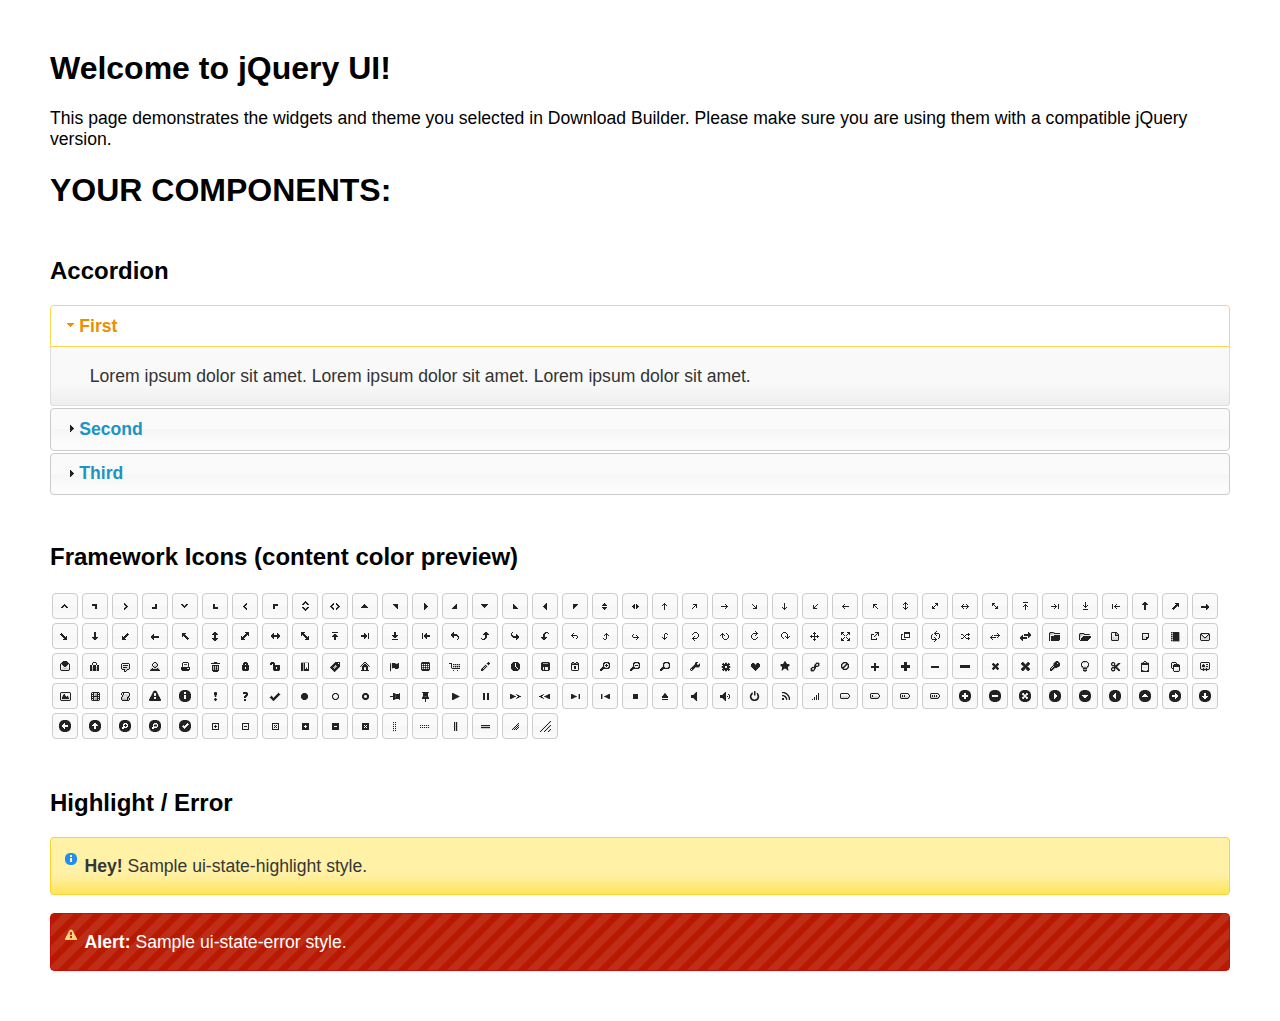
<file: plugins/accordian/index.html>
<!doctype html>
<html lang="us">
<head>
	<meta charset="utf-8">
	<title>jQuery UI Example Page</title>
	<link href="jquery-ui.css" rel="stylesheet">
	<style>
	body{
		font-family: "Trebuchet MS", sans-serif;
		margin: 50px;
	}
	.demoHeaders {
		margin-top: 2em;
	}
	#dialog-link {
		padding: .4em 1em .4em 20px;
		text-decoration: none;
		position: relative;
	}
	#dialog-link span.ui-icon {
		margin: 0 5px 0 0;
		position: absolute;
		left: .2em;
		top: 50%;
		margin-top: -8px;
	}
	#icons {
		margin: 0;
		padding: 0;
	}
	#icons li {
		margin: 2px;
		position: relative;
		padding: 4px 0;
		cursor: pointer;
		float: left;
		list-style: none;
	}
	#icons span.ui-icon {
		float: left;
		margin: 0 4px;
	}
	.fakewindowcontain .ui-widget-overlay {
		position: absolute;
	}
	select {
		width: 200px;
	}
	</style>
</head>
<body>

<h1>Welcome to jQuery UI!</h1>

<div class="ui-widget">
	<p>This page demonstrates the widgets and theme you selected in Download Builder. Please make sure you are using them with a compatible jQuery version.</p>
</div>

<h1>YOUR COMPONENTS:</h1>


<!-- Accordion -->
<h2 class="demoHeaders">Accordion</h2>
<div id="accordion">
	<h3>First</h3>
	<div>Lorem ipsum dolor sit amet. Lorem ipsum dolor sit amet. Lorem ipsum dolor sit amet.</div>
	<h3>Second</h3>
	<div>Phasellus mattis tincidunt nibh.</div>
	<h3>Third</h3>
	<div>Nam dui erat, auctor a, dignissim quis.</div>
</div>















<h2 class="demoHeaders">Framework Icons (content color preview)</h2>
<ul id="icons" class="ui-widget ui-helper-clearfix">
	<li class="ui-state-default ui-corner-all" title=".ui-icon-caret-1-n"><span class="ui-icon ui-icon-caret-1-n"></span></li>
	<li class="ui-state-default ui-corner-all" title=".ui-icon-caret-1-ne"><span class="ui-icon ui-icon-caret-1-ne"></span></li>
	<li class="ui-state-default ui-corner-all" title=".ui-icon-caret-1-e"><span class="ui-icon ui-icon-caret-1-e"></span></li>
	<li class="ui-state-default ui-corner-all" title=".ui-icon-caret-1-se"><span class="ui-icon ui-icon-caret-1-se"></span></li>
	<li class="ui-state-default ui-corner-all" title=".ui-icon-caret-1-s"><span class="ui-icon ui-icon-caret-1-s"></span></li>
	<li class="ui-state-default ui-corner-all" title=".ui-icon-caret-1-sw"><span class="ui-icon ui-icon-caret-1-sw"></span></li>
	<li class="ui-state-default ui-corner-all" title=".ui-icon-caret-1-w"><span class="ui-icon ui-icon-caret-1-w"></span></li>
	<li class="ui-state-default ui-corner-all" title=".ui-icon-caret-1-nw"><span class="ui-icon ui-icon-caret-1-nw"></span></li>
	<li class="ui-state-default ui-corner-all" title=".ui-icon-caret-2-n-s"><span class="ui-icon ui-icon-caret-2-n-s"></span></li>
	<li class="ui-state-default ui-corner-all" title=".ui-icon-caret-2-e-w"><span class="ui-icon ui-icon-caret-2-e-w"></span></li>
	<li class="ui-state-default ui-corner-all" title=".ui-icon-triangle-1-n"><span class="ui-icon ui-icon-triangle-1-n"></span></li>
	<li class="ui-state-default ui-corner-all" title=".ui-icon-triangle-1-ne"><span class="ui-icon ui-icon-triangle-1-ne"></span></li>
	<li class="ui-state-default ui-corner-all" title=".ui-icon-triangle-1-e"><span class="ui-icon ui-icon-triangle-1-e"></span></li>
	<li class="ui-state-default ui-corner-all" title=".ui-icon-triangle-1-se"><span class="ui-icon ui-icon-triangle-1-se"></span></li>
	<li class="ui-state-default ui-corner-all" title=".ui-icon-triangle-1-s"><span class="ui-icon ui-icon-triangle-1-s"></span></li>
	<li class="ui-state-default ui-corner-all" title=".ui-icon-triangle-1-sw"><span class="ui-icon ui-icon-triangle-1-sw"></span></li>
	<li class="ui-state-default ui-corner-all" title=".ui-icon-triangle-1-w"><span class="ui-icon ui-icon-triangle-1-w"></span></li>
	<li class="ui-state-default ui-corner-all" title=".ui-icon-triangle-1-nw"><span class="ui-icon ui-icon-triangle-1-nw"></span></li>
	<li class="ui-state-default ui-corner-all" title=".ui-icon-triangle-2-n-s"><span class="ui-icon ui-icon-triangle-2-n-s"></span></li>
	<li class="ui-state-default ui-corner-all" title=".ui-icon-triangle-2-e-w"><span class="ui-icon ui-icon-triangle-2-e-w"></span></li>
	<li class="ui-state-default ui-corner-all" title=".ui-icon-arrow-1-n"><span class="ui-icon ui-icon-arrow-1-n"></span></li>
	<li class="ui-state-default ui-corner-all" title=".ui-icon-arrow-1-ne"><span class="ui-icon ui-icon-arrow-1-ne"></span></li>
	<li class="ui-state-default ui-corner-all" title=".ui-icon-arrow-1-e"><span class="ui-icon ui-icon-arrow-1-e"></span></li>
	<li class="ui-state-default ui-corner-all" title=".ui-icon-arrow-1-se"><span class="ui-icon ui-icon-arrow-1-se"></span></li>
	<li class="ui-state-default ui-corner-all" title=".ui-icon-arrow-1-s"><span class="ui-icon ui-icon-arrow-1-s"></span></li>
	<li class="ui-state-default ui-corner-all" title=".ui-icon-arrow-1-sw"><span class="ui-icon ui-icon-arrow-1-sw"></span></li>
	<li class="ui-state-default ui-corner-all" title=".ui-icon-arrow-1-w"><span class="ui-icon ui-icon-arrow-1-w"></span></li>
	<li class="ui-state-default ui-corner-all" title=".ui-icon-arrow-1-nw"><span class="ui-icon ui-icon-arrow-1-nw"></span></li>
	<li class="ui-state-default ui-corner-all" title=".ui-icon-arrow-2-n-s"><span class="ui-icon ui-icon-arrow-2-n-s"></span></li>
	<li class="ui-state-default ui-corner-all" title=".ui-icon-arrow-2-ne-sw"><span class="ui-icon ui-icon-arrow-2-ne-sw"></span></li>
	<li class="ui-state-default ui-corner-all" title=".ui-icon-arrow-2-e-w"><span class="ui-icon ui-icon-arrow-2-e-w"></span></li>
	<li class="ui-state-default ui-corner-all" title=".ui-icon-arrow-2-se-nw"><span class="ui-icon ui-icon-arrow-2-se-nw"></span></li>
	<li class="ui-state-default ui-corner-all" title=".ui-icon-arrowstop-1-n"><span class="ui-icon ui-icon-arrowstop-1-n"></span></li>
	<li class="ui-state-default ui-corner-all" title=".ui-icon-arrowstop-1-e"><span class="ui-icon ui-icon-arrowstop-1-e"></span></li>
	<li class="ui-state-default ui-corner-all" title=".ui-icon-arrowstop-1-s"><span class="ui-icon ui-icon-arrowstop-1-s"></span></li>
	<li class="ui-state-default ui-corner-all" title=".ui-icon-arrowstop-1-w"><span class="ui-icon ui-icon-arrowstop-1-w"></span></li>
	<li class="ui-state-default ui-corner-all" title=".ui-icon-arrowthick-1-n"><span class="ui-icon ui-icon-arrowthick-1-n"></span></li>
	<li class="ui-state-default ui-corner-all" title=".ui-icon-arrowthick-1-ne"><span class="ui-icon ui-icon-arrowthick-1-ne"></span></li>
	<li class="ui-state-default ui-corner-all" title=".ui-icon-arrowthick-1-e"><span class="ui-icon ui-icon-arrowthick-1-e"></span></li>
	<li class="ui-state-default ui-corner-all" title=".ui-icon-arrowthick-1-se"><span class="ui-icon ui-icon-arrowthick-1-se"></span></li>
	<li class="ui-state-default ui-corner-all" title=".ui-icon-arrowthick-1-s"><span class="ui-icon ui-icon-arrowthick-1-s"></span></li>
	<li class="ui-state-default ui-corner-all" title=".ui-icon-arrowthick-1-sw"><span class="ui-icon ui-icon-arrowthick-1-sw"></span></li>
	<li class="ui-state-default ui-corner-all" title=".ui-icon-arrowthick-1-w"><span class="ui-icon ui-icon-arrowthick-1-w"></span></li>
	<li class="ui-state-default ui-corner-all" title=".ui-icon-arrowthick-1-nw"><span class="ui-icon ui-icon-arrowthick-1-nw"></span></li>
	<li class="ui-state-default ui-corner-all" title=".ui-icon-arrowthick-2-n-s"><span class="ui-icon ui-icon-arrowthick-2-n-s"></span></li>
	<li class="ui-state-default ui-corner-all" title=".ui-icon-arrowthick-2-ne-sw"><span class="ui-icon ui-icon-arrowthick-2-ne-sw"></span></li>
	<li class="ui-state-default ui-corner-all" title=".ui-icon-arrowthick-2-e-w"><span class="ui-icon ui-icon-arrowthick-2-e-w"></span></li>
	<li class="ui-state-default ui-corner-all" title=".ui-icon-arrowthick-2-se-nw"><span class="ui-icon ui-icon-arrowthick-2-se-nw"></span></li>
	<li class="ui-state-default ui-corner-all" title=".ui-icon-arrowthickstop-1-n"><span class="ui-icon ui-icon-arrowthickstop-1-n"></span></li>
	<li class="ui-state-default ui-corner-all" title=".ui-icon-arrowthickstop-1-e"><span class="ui-icon ui-icon-arrowthickstop-1-e"></span></li>
	<li class="ui-state-default ui-corner-all" title=".ui-icon-arrowthickstop-1-s"><span class="ui-icon ui-icon-arrowthickstop-1-s"></span></li>
	<li class="ui-state-default ui-corner-all" title=".ui-icon-arrowthickstop-1-w"><span class="ui-icon ui-icon-arrowthickstop-1-w"></span></li>
	<li class="ui-state-default ui-corner-all" title=".ui-icon-arrowreturnthick-1-w"><span class="ui-icon ui-icon-arrowreturnthick-1-w"></span></li>
	<li class="ui-state-default ui-corner-all" title=".ui-icon-arrowreturnthick-1-n"><span class="ui-icon ui-icon-arrowreturnthick-1-n"></span></li>
	<li class="ui-state-default ui-corner-all" title=".ui-icon-arrowreturnthick-1-e"><span class="ui-icon ui-icon-arrowreturnthick-1-e"></span></li>
	<li class="ui-state-default ui-corner-all" title=".ui-icon-arrowreturnthick-1-s"><span class="ui-icon ui-icon-arrowreturnthick-1-s"></span></li>
	<li class="ui-state-default ui-corner-all" title=".ui-icon-arrowreturn-1-w"><span class="ui-icon ui-icon-arrowreturn-1-w"></span></li>
	<li class="ui-state-default ui-corner-all" title=".ui-icon-arrowreturn-1-n"><span class="ui-icon ui-icon-arrowreturn-1-n"></span></li>
	<li class="ui-state-default ui-corner-all" title=".ui-icon-arrowreturn-1-e"><span class="ui-icon ui-icon-arrowreturn-1-e"></span></li>
	<li class="ui-state-default ui-corner-all" title=".ui-icon-arrowreturn-1-s"><span class="ui-icon ui-icon-arrowreturn-1-s"></span></li>
	<li class="ui-state-default ui-corner-all" title=".ui-icon-arrowrefresh-1-w"><span class="ui-icon ui-icon-arrowrefresh-1-w"></span></li>
	<li class="ui-state-default ui-corner-all" title=".ui-icon-arrowrefresh-1-n"><span class="ui-icon ui-icon-arrowrefresh-1-n"></span></li>
	<li class="ui-state-default ui-corner-all" title=".ui-icon-arrowrefresh-1-e"><span class="ui-icon ui-icon-arrowrefresh-1-e"></span></li>
	<li class="ui-state-default ui-corner-all" title=".ui-icon-arrowrefresh-1-s"><span class="ui-icon ui-icon-arrowrefresh-1-s"></span></li>
	<li class="ui-state-default ui-corner-all" title=".ui-icon-arrow-4"><span class="ui-icon ui-icon-arrow-4"></span></li>
	<li class="ui-state-default ui-corner-all" title=".ui-icon-arrow-4-diag"><span class="ui-icon ui-icon-arrow-4-diag"></span></li>
	<li class="ui-state-default ui-corner-all" title=".ui-icon-extlink"><span class="ui-icon ui-icon-extlink"></span></li>
	<li class="ui-state-default ui-corner-all" title=".ui-icon-newwin"><span class="ui-icon ui-icon-newwin"></span></li>
	<li class="ui-state-default ui-corner-all" title=".ui-icon-refresh"><span class="ui-icon ui-icon-refresh"></span></li>
	<li class="ui-state-default ui-corner-all" title=".ui-icon-shuffle"><span class="ui-icon ui-icon-shuffle"></span></li>
	<li class="ui-state-default ui-corner-all" title=".ui-icon-transfer-e-w"><span class="ui-icon ui-icon-transfer-e-w"></span></li>
	<li class="ui-state-default ui-corner-all" title=".ui-icon-transferthick-e-w"><span class="ui-icon ui-icon-transferthick-e-w"></span></li>
	<li class="ui-state-default ui-corner-all" title=".ui-icon-folder-collapsed"><span class="ui-icon ui-icon-folder-collapsed"></span></li>
	<li class="ui-state-default ui-corner-all" title=".ui-icon-folder-open"><span class="ui-icon ui-icon-folder-open"></span></li>
	<li class="ui-state-default ui-corner-all" title=".ui-icon-document"><span class="ui-icon ui-icon-document"></span></li>
	<li class="ui-state-default ui-corner-all" title=".ui-icon-document-b"><span class="ui-icon ui-icon-document-b"></span></li>
	<li class="ui-state-default ui-corner-all" title=".ui-icon-note"><span class="ui-icon ui-icon-note"></span></li>
	<li class="ui-state-default ui-corner-all" title=".ui-icon-mail-closed"><span class="ui-icon ui-icon-mail-closed"></span></li>
	<li class="ui-state-default ui-corner-all" title=".ui-icon-mail-open"><span class="ui-icon ui-icon-mail-open"></span></li>
	<li class="ui-state-default ui-corner-all" title=".ui-icon-suitcase"><span class="ui-icon ui-icon-suitcase"></span></li>
	<li class="ui-state-default ui-corner-all" title=".ui-icon-comment"><span class="ui-icon ui-icon-comment"></span></li>
	<li class="ui-state-default ui-corner-all" title=".ui-icon-person"><span class="ui-icon ui-icon-person"></span></li>
	<li class="ui-state-default ui-corner-all" title=".ui-icon-print"><span class="ui-icon ui-icon-print"></span></li>
	<li class="ui-state-default ui-corner-all" title=".ui-icon-trash"><span class="ui-icon ui-icon-trash"></span></li>
	<li class="ui-state-default ui-corner-all" title=".ui-icon-locked"><span class="ui-icon ui-icon-locked"></span></li>
	<li class="ui-state-default ui-corner-all" title=".ui-icon-unlocked"><span class="ui-icon ui-icon-unlocked"></span></li>
	<li class="ui-state-default ui-corner-all" title=".ui-icon-bookmark"><span class="ui-icon ui-icon-bookmark"></span></li>
	<li class="ui-state-default ui-corner-all" title=".ui-icon-tag"><span class="ui-icon ui-icon-tag"></span></li>
	<li class="ui-state-default ui-corner-all" title=".ui-icon-home"><span class="ui-icon ui-icon-home"></span></li>
	<li class="ui-state-default ui-corner-all" title=".ui-icon-flag"><span class="ui-icon ui-icon-flag"></span></li>
	<li class="ui-state-default ui-corner-all" title=".ui-icon-calculator"><span class="ui-icon ui-icon-calculator"></span></li>
	<li class="ui-state-default ui-corner-all" title=".ui-icon-cart"><span class="ui-icon ui-icon-cart"></span></li>
	<li class="ui-state-default ui-corner-all" title=".ui-icon-pencil"><span class="ui-icon ui-icon-pencil"></span></li>
	<li class="ui-state-default ui-corner-all" title=".ui-icon-clock"><span class="ui-icon ui-icon-clock"></span></li>
	<li class="ui-state-default ui-corner-all" title=".ui-icon-disk"><span class="ui-icon ui-icon-disk"></span></li>
	<li class="ui-state-default ui-corner-all" title=".ui-icon-calendar"><span class="ui-icon ui-icon-calendar"></span></li>
	<li class="ui-state-default ui-corner-all" title=".ui-icon-zoomin"><span class="ui-icon ui-icon-zoomin"></span></li>
	<li class="ui-state-default ui-corner-all" title=".ui-icon-zoomout"><span class="ui-icon ui-icon-zoomout"></span></li>
	<li class="ui-state-default ui-corner-all" title=".ui-icon-search"><span class="ui-icon ui-icon-search"></span></li>
	<li class="ui-state-default ui-corner-all" title=".ui-icon-wrench"><span class="ui-icon ui-icon-wrench"></span></li>
	<li class="ui-state-default ui-corner-all" title=".ui-icon-gear"><span class="ui-icon ui-icon-gear"></span></li>
	<li class="ui-state-default ui-corner-all" title=".ui-icon-heart"><span class="ui-icon ui-icon-heart"></span></li>
	<li class="ui-state-default ui-corner-all" title=".ui-icon-star"><span class="ui-icon ui-icon-star"></span></li>
	<li class="ui-state-default ui-corner-all" title=".ui-icon-link"><span class="ui-icon ui-icon-link"></span></li>
	<li class="ui-state-default ui-corner-all" title=".ui-icon-cancel"><span class="ui-icon ui-icon-cancel"></span></li>
	<li class="ui-state-default ui-corner-all" title=".ui-icon-plus"><span class="ui-icon ui-icon-plus"></span></li>
	<li class="ui-state-default ui-corner-all" title=".ui-icon-plusthick"><span class="ui-icon ui-icon-plusthick"></span></li>
	<li class="ui-state-default ui-corner-all" title=".ui-icon-minus"><span class="ui-icon ui-icon-minus"></span></li>
	<li class="ui-state-default ui-corner-all" title=".ui-icon-minusthick"><span class="ui-icon ui-icon-minusthick"></span></li>
	<li class="ui-state-default ui-corner-all" title=".ui-icon-close"><span class="ui-icon ui-icon-close"></span></li>
	<li class="ui-state-default ui-corner-all" title=".ui-icon-closethick"><span class="ui-icon ui-icon-closethick"></span></li>
	<li class="ui-state-default ui-corner-all" title=".ui-icon-key"><span class="ui-icon ui-icon-key"></span></li>
	<li class="ui-state-default ui-corner-all" title=".ui-icon-lightbulb"><span class="ui-icon ui-icon-lightbulb"></span></li>
	<li class="ui-state-default ui-corner-all" title=".ui-icon-scissors"><span class="ui-icon ui-icon-scissors"></span></li>
	<li class="ui-state-default ui-corner-all" title=".ui-icon-clipboard"><span class="ui-icon ui-icon-clipboard"></span></li>
	<li class="ui-state-default ui-corner-all" title=".ui-icon-copy"><span class="ui-icon ui-icon-copy"></span></li>
	<li class="ui-state-default ui-corner-all" title=".ui-icon-contact"><span class="ui-icon ui-icon-contact"></span></li>
	<li class="ui-state-default ui-corner-all" title=".ui-icon-image"><span class="ui-icon ui-icon-image"></span></li>
	<li class="ui-state-default ui-corner-all" title=".ui-icon-video"><span class="ui-icon ui-icon-video"></span></li>
	<li class="ui-state-default ui-corner-all" title=".ui-icon-script"><span class="ui-icon ui-icon-script"></span></li>
	<li class="ui-state-default ui-corner-all" title=".ui-icon-alert"><span class="ui-icon ui-icon-alert"></span></li>
	<li class="ui-state-default ui-corner-all" title=".ui-icon-info"><span class="ui-icon ui-icon-info"></span></li>
	<li class="ui-state-default ui-corner-all" title=".ui-icon-notice"><span class="ui-icon ui-icon-notice"></span></li>
	<li class="ui-state-default ui-corner-all" title=".ui-icon-help"><span class="ui-icon ui-icon-help"></span></li>
	<li class="ui-state-default ui-corner-all" title=".ui-icon-check"><span class="ui-icon ui-icon-check"></span></li>
	<li class="ui-state-default ui-corner-all" title=".ui-icon-bullet"><span class="ui-icon ui-icon-bullet"></span></li>
	<li class="ui-state-default ui-corner-all" title=".ui-icon-radio-off"><span class="ui-icon ui-icon-radio-off"></span></li>
	<li class="ui-state-default ui-corner-all" title=".ui-icon-radio-on"><span class="ui-icon ui-icon-radio-on"></span></li>
	<li class="ui-state-default ui-corner-all" title=".ui-icon-pin-w"><span class="ui-icon ui-icon-pin-w"></span></li>
	<li class="ui-state-default ui-corner-all" title=".ui-icon-pin-s"><span class="ui-icon ui-icon-pin-s"></span></li>
	<li class="ui-state-default ui-corner-all" title=".ui-icon-play"><span class="ui-icon ui-icon-play"></span></li>
	<li class="ui-state-default ui-corner-all" title=".ui-icon-pause"><span class="ui-icon ui-icon-pause"></span></li>
	<li class="ui-state-default ui-corner-all" title=".ui-icon-seek-next"><span class="ui-icon ui-icon-seek-next"></span></li>
	<li class="ui-state-default ui-corner-all" title=".ui-icon-seek-prev"><span class="ui-icon ui-icon-seek-prev"></span></li>
	<li class="ui-state-default ui-corner-all" title=".ui-icon-seek-end"><span class="ui-icon ui-icon-seek-end"></span></li>
	<li class="ui-state-default ui-corner-all" title=".ui-icon-seek-first"><span class="ui-icon ui-icon-seek-first"></span></li>
	<li class="ui-state-default ui-corner-all" title=".ui-icon-stop"><span class="ui-icon ui-icon-stop"></span></li>
	<li class="ui-state-default ui-corner-all" title=".ui-icon-eject"><span class="ui-icon ui-icon-eject"></span></li>
	<li class="ui-state-default ui-corner-all" title=".ui-icon-volume-off"><span class="ui-icon ui-icon-volume-off"></span></li>
	<li class="ui-state-default ui-corner-all" title=".ui-icon-volume-on"><span class="ui-icon ui-icon-volume-on"></span></li>
	<li class="ui-state-default ui-corner-all" title=".ui-icon-power"><span class="ui-icon ui-icon-power"></span></li>
	<li class="ui-state-default ui-corner-all" title=".ui-icon-signal-diag"><span class="ui-icon ui-icon-signal-diag"></span></li>
	<li class="ui-state-default ui-corner-all" title=".ui-icon-signal"><span class="ui-icon ui-icon-signal"></span></li>
	<li class="ui-state-default ui-corner-all" title=".ui-icon-battery-0"><span class="ui-icon ui-icon-battery-0"></span></li>
	<li class="ui-state-default ui-corner-all" title=".ui-icon-battery-1"><span class="ui-icon ui-icon-battery-1"></span></li>
	<li class="ui-state-default ui-corner-all" title=".ui-icon-battery-2"><span class="ui-icon ui-icon-battery-2"></span></li>
	<li class="ui-state-default ui-corner-all" title=".ui-icon-battery-3"><span class="ui-icon ui-icon-battery-3"></span></li>
	<li class="ui-state-default ui-corner-all" title=".ui-icon-circle-plus"><span class="ui-icon ui-icon-circle-plus"></span></li>
	<li class="ui-state-default ui-corner-all" title=".ui-icon-circle-minus"><span class="ui-icon ui-icon-circle-minus"></span></li>
	<li class="ui-state-default ui-corner-all" title=".ui-icon-circle-close"><span class="ui-icon ui-icon-circle-close"></span></li>
	<li class="ui-state-default ui-corner-all" title=".ui-icon-circle-triangle-e"><span class="ui-icon ui-icon-circle-triangle-e"></span></li>
	<li class="ui-state-default ui-corner-all" title=".ui-icon-circle-triangle-s"><span class="ui-icon ui-icon-circle-triangle-s"></span></li>
	<li class="ui-state-default ui-corner-all" title=".ui-icon-circle-triangle-w"><span class="ui-icon ui-icon-circle-triangle-w"></span></li>
	<li class="ui-state-default ui-corner-all" title=".ui-icon-circle-triangle-n"><span class="ui-icon ui-icon-circle-triangle-n"></span></li>
	<li class="ui-state-default ui-corner-all" title=".ui-icon-circle-arrow-e"><span class="ui-icon ui-icon-circle-arrow-e"></span></li>
	<li class="ui-state-default ui-corner-all" title=".ui-icon-circle-arrow-s"><span class="ui-icon ui-icon-circle-arrow-s"></span></li>
	<li class="ui-state-default ui-corner-all" title=".ui-icon-circle-arrow-w"><span class="ui-icon ui-icon-circle-arrow-w"></span></li>
	<li class="ui-state-default ui-corner-all" title=".ui-icon-circle-arrow-n"><span class="ui-icon ui-icon-circle-arrow-n"></span></li>
	<li class="ui-state-default ui-corner-all" title=".ui-icon-circle-zoomin"><span class="ui-icon ui-icon-circle-zoomin"></span></li>
	<li class="ui-state-default ui-corner-all" title=".ui-icon-circle-zoomout"><span class="ui-icon ui-icon-circle-zoomout"></span></li>
	<li class="ui-state-default ui-corner-all" title=".ui-icon-circle-check"><span class="ui-icon ui-icon-circle-check"></span></li>
	<li class="ui-state-default ui-corner-all" title=".ui-icon-circlesmall-plus"><span class="ui-icon ui-icon-circlesmall-plus"></span></li>
	<li class="ui-state-default ui-corner-all" title=".ui-icon-circlesmall-minus"><span class="ui-icon ui-icon-circlesmall-minus"></span></li>
	<li class="ui-state-default ui-corner-all" title=".ui-icon-circlesmall-close"><span class="ui-icon ui-icon-circlesmall-close"></span></li>
	<li class="ui-state-default ui-corner-all" title=".ui-icon-squaresmall-plus"><span class="ui-icon ui-icon-squaresmall-plus"></span></li>
	<li class="ui-state-default ui-corner-all" title=".ui-icon-squaresmall-minus"><span class="ui-icon ui-icon-squaresmall-minus"></span></li>
	<li class="ui-state-default ui-corner-all" title=".ui-icon-squaresmall-close"><span class="ui-icon ui-icon-squaresmall-close"></span></li>
	<li class="ui-state-default ui-corner-all" title=".ui-icon-grip-dotted-vertical"><span class="ui-icon ui-icon-grip-dotted-vertical"></span></li>
	<li class="ui-state-default ui-corner-all" title=".ui-icon-grip-dotted-horizontal"><span class="ui-icon ui-icon-grip-dotted-horizontal"></span></li>
	<li class="ui-state-default ui-corner-all" title=".ui-icon-grip-solid-vertical"><span class="ui-icon ui-icon-grip-solid-vertical"></span></li>
	<li class="ui-state-default ui-corner-all" title=".ui-icon-grip-solid-horizontal"><span class="ui-icon ui-icon-grip-solid-horizontal"></span></li>
	<li class="ui-state-default ui-corner-all" title=".ui-icon-gripsmall-diagonal-se"><span class="ui-icon ui-icon-gripsmall-diagonal-se"></span></li>
	<li class="ui-state-default ui-corner-all" title=".ui-icon-grip-diagonal-se"><span class="ui-icon ui-icon-grip-diagonal-se"></span></li>
</ul>















<!-- Highlight / Error -->
<h2 class="demoHeaders">Highlight / Error</h2>
<div class="ui-widget">
	<div class="ui-state-highlight ui-corner-all" style="margin-top: 20px; padding: 0 .7em;">
		<p><span class="ui-icon ui-icon-info" style="float: left; margin-right: .3em;"></span>
		<strong>Hey!</strong> Sample ui-state-highlight style.</p>
	</div>
</div>
<br>
<div class="ui-widget">
	<div class="ui-state-error ui-corner-all" style="padding: 0 .7em;">
		<p><span class="ui-icon ui-icon-alert" style="float: left; margin-right: .3em;"></span>
		<strong>Alert:</strong> Sample ui-state-error style.</p>
	</div>
</div>

<script src="external/jquery/jquery.js"></script>
<script src="jquery-ui.js"></script>
<script>

$( "#accordion" ).accordion();




























// Hover states on the static widgets
$( "#dialog-link, #icons li" ).hover(
	function() {
		$( this ).addClass( "ui-state-hover" );
	},
	function() {
		$( this ).removeClass( "ui-state-hover" );
	}
);
</script>
</body>
</html>
</file>
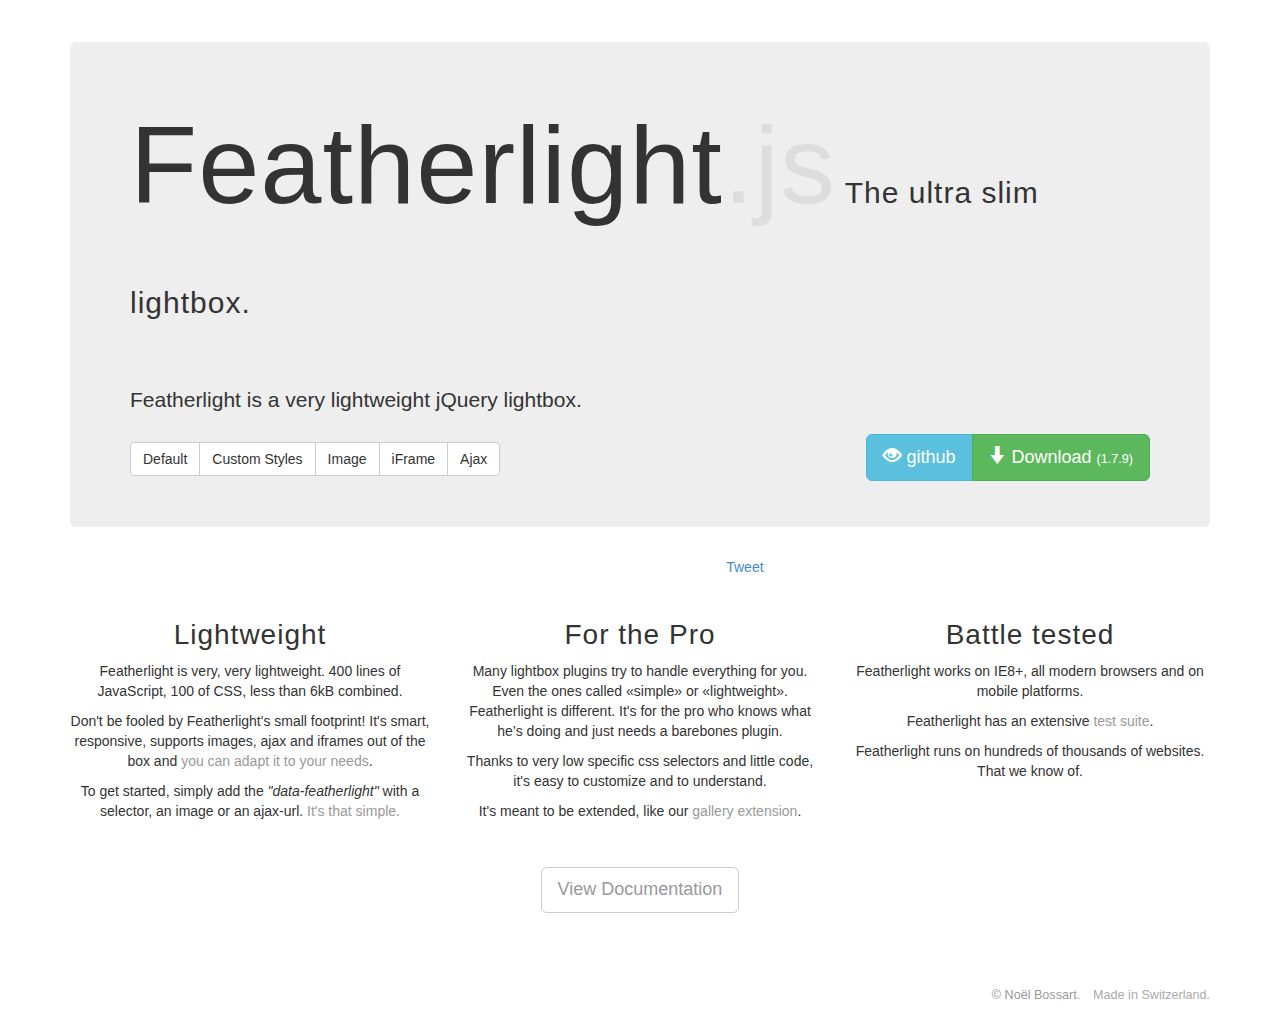
<file: plugins/lightbox/featherlight-1.7.9/index.html>
<!DOCTYPE html>
<html>
	<head>
		<meta http-equiv="content-type" content="text/html; charset=UTF-8" />
		<title>Featherlight – The ultra slim jQuery lightbox.</title>
		<link href="assets/stylesheets/bootstrap.min.css" rel="stylesheet" />
		<link type="text/css" rel="stylesheet" href="release/featherlight.min.css" />
		<style type="text/css">
			@media all {
				.lightbox { display: none; }
				.fl-page h1,
				.fl-page h3,
				.fl-page h4 {
					font-family: 'HelveticaNeue-UltraLight', 'Helvetica Neue UltraLight', 'Helvetica Neue', Arial, Helvetica, sans-serif;
					font-weight: 100;
					letter-spacing: 1px;
				}
				.fl-page h1 { font-size: 110px; margin-bottom: 0.5em; }
				.fl-page h1 i { font-style: normal; color: #ddd; }
				.fl-page h1 span { font-size: 30px; color: #333;}
				.fl-page h3 { text-align: right; }
				.fl-page h3 { font-size: 15px; }
				.fl-page h4 { font-size: 2em; }
				.fl-page .jumbotron { margin-top: 2em; }
				.fl-page .doc { margin: 2em 0;}
				.fl-page .btn-download { float: right; }
				.fl-page .btn-default { vertical-align: bottom; }

				.fl-page .btn-lg span { font-size: 0.7em; }
				.fl-page .footer { margin-top: 3em; color: #aaa; font-size: 0.9em;}
				.fl-page .footer a { color: #999; text-decoration: none; margin-right: 0.75em;}
				.fl-page .github { margin: 2em 0; }
				.fl-page .github a { vertical-align: top; }
				.fl-page .marketing a { color: #999; }

				/* override default feather style... */
				.fixwidth {
					background: rgba(256,256,256, 0.8);
				}
				.fixwidth .featherlight-content {
					width: 500px;
					padding: 25px;
					color: #fff;
					background: #111;
				}
				.fixwidth .featherlight-close {
					color: #fff;
					background: #333;
				}

			}
			@media(max-width: 768px){
				.fl-page h1 span { display: block; }
				.fl-page .btn-download { float: none; margin-bottom: 1em; }
			}
		</style>
	</head>
	<body class="fl-page">
		<div class="container">
			<div class="jumbotron">
				<h1>Featherlight<i>.js</i><span> The ultra slim lightbox.</span></h1>
				<p class="lead">Featherlight is a very lightweight jQuery lightbox.</p>
				<div class="btn-group btn-download">
					<a class="btn btn-lg btn-info" href="https://github.com/noelboss/featherlight/">
						<i class="glyphicon glyphicon-eye-open"></i>
						github
					</a>
					<a class="btn btn-lg btn-success" href="https://github.com/noelboss/featherlight/archive/1.7.9.zip">
						<i class="glyphicon glyphicon-arrow-down"></i>
						Download <span>(1.7.9)</span>
					</a>
				</div>
				<div class="btn-group">
					<a class="btn btn-default" href="#" data-featherlight="#fl1">Default</a>
					<a class="btn btn-default" href="#" data-featherlight="#fl2" data-featherlight-variant="fixwidth">Custom Styles</a>
					<a class="btn btn-default" href="assets/images/droplets.jpg" data-featherlight="image">Image</a>
					<a class="btn btn-default" href="https://player.vimeo.com/video/33110953" data-featherlight="iframe" data-featherlight-iframe-allowfullscreen="true" data-featherlight-iframe-width="500" data-featherlight-iframe-height="281">iFrame</a>

					<a class="btn btn-default" href="index.html .ajaxcontent" data-featherlight="ajax">Ajax</a>
				</div>
			</div>
			<div class="row github text-center">
				<iframe class="github-btn" src="http://ghbtns.com/github-btn.html?user=noelboss&amp;repo=Featherlight&amp;type=watch&amp;count=true" allowtransparency="true" frameborder="0" scrolling="0" width="100px" height="20px"></iframe>
				<iframe class="github-btn" src="http://ghbtns.com/github-btn.html?user=noelboss&amp;repo=Featherlight&amp;type=fork&amp;count=true" allowtransparency="true" frameborder="0" scrolling="0" width="102px" height="20px"></iframe>
				<a href="https://twitter.com/share" class="twitter-share-button" data-counturl="noelboss.github.io/featherlight/" data-url="http://bit.ly/1hsLGpp" data-text="Featherlight – The ultra slim, responsive jQuery lightbox. It handles images, iFrames, inline- and ajax-content!
> " data-hashtags="#lightbox,#featherlight,#jQuery,#gallery,#responsive" data-dnt="true">Tweet</a>
				<script>!function(d,s,id){var js,fjs=d.getElementsByTagName(s)[0],p=/^http:/.test(d.location)?'http':'https';if(!d.getElementById(id)){js=d.createElement(s);js.id=id;js.src=p+'://platform.twitter.com/widgets.js';fjs.parentNode.insertBefore(js,fjs);}}(document, 'script', 'twitter-wjs');</script>
			</div>
			<div class="row marketing text-center">
				<div class="col-lg-4">
					<h4>Lightweight</h4>
					<p>
						Featherlight is very, very lightweight. 400 lines of JavaScript, 100 of CSS, less than 6kB combined.
					</p>
					<p>
						Don't be fooled by Featherlight's small footprint! It's smart, responsive, supports images, ajax and iframes out of the box and <a href="https://github.com/noelboss/featherlight/#configuration">you can adapt it to your needs</a>.
					</p>
					<p>
						To get started, simply add the <em>"data-featherlight"</em> with a selector, an image or an ajax-url. <a href="https://github.com/noelboss/featherlight/#usage">It's that simple.</a>
					</p>
				</div>

				<div class="col-lg-4">
					<h4>For the Pro</h4>
					<p>
						Many lightbox plugins try to handle everything for you. Even the ones called «simple» or «lightweight». Featherlight is different. It's for the pro who knows what he’s doing and just needs a barebones plugin.
					</p>
					<p>
						Thanks to very low specific css selectors and little code, it's easy to customize and to understand.
					</p>
					<p>
						It's meant to be extended, like our <a href="gallery.html">gallery extension</a>.
					</p>
				</div>
				<div class="col-lg-4">
					<h4>Battle tested</h4>
					<p>
						Featherlight works on IE8+, all modern browsers and on mobile platforms.
					</p>
					<p>
						Featherlight has an extensive <a href="https://travis-ci.org/noelboss/featherlight">test suite</a>.
					</p>
					<p>
						Featherlight runs on hundreds of thousands of websites. That we know of.
					</p>
				</div>
			</div>

			<div class="row marketing text-center">
				<div class="col-lg-3">
				</div>
				<div class="col-lg-6">
					<a class="doc btn btn-lg btn-default" href="https://github.com/noelboss/featherlight/#installation">
						View Documentation
					</a>
				</div>
				<div class="col-lg-3">
				</div>
			</div>
			<div class="footer text-right">
				<p><a href="//noelboss.com">&copy; Noël Bossart.</a> Made in Switzerland.</p>
			</div>
		</div>

		<div class="lightbox" id="fl1">
			<h2>Featherlight Default</h2>
			<p>
				This is a default featherlight lightbox.<br>
				It's flexible in height and width.<br>
				Everything that is used to display and style the box can be found in the <a href="https://github.com/noelboss/featherlight/blob/master/src/featherlight.css">featherlight.css</a> file which is pretty simple.</p>
		</div>

		<div class="lightbox" id="fl2">
			<h2>Featherlight with custom styles</h2>
			<p>It's easy to override the styling of Featherlight. All you need to do is specify an additional class in the data-featherlight-variant of the triggering element. This class will be added and you can then override everything. You can also reset all CSS: <em>$('.special').featherlight({ resetCss: true });</em>
			</p>
		</div>

		<div class="ajaxcontent lightbox">
			<h2>This Ligthbox was loaded using ajax</h2>
			<p>With <a href="https://github.com/noelboss/featherlight/#installation">little code</a>, you can build lightboxes that use custom content loaded with ajax...</p>
		</div>

		<script src="assets/javascripts/jquery-1.7.0.min.js"></script>
		<script src="release/featherlight.min.js" type="text/javascript" charset="utf-8"></script>

		<script>
			(function(i,s,o,g,r,a,m){i['GoogleAnalyticsObject']=r;i[r]=i[r]||function(){
			(i[r].q=i[r].q||[]).push(arguments)},i[r].l=1*new Date();a=s.createElement(o),
			m=s.getElementsByTagName(o)[0];a.async=1;a.src=g;m.parentNode.insertBefore(a,m)
			})(window,document,'script','//stats.g.doubleclick.net/dc.js','ga');

			ga('create', 'UA-5342062-6', 'noelboss.github.io');
			ga('send', 'pageview');
		</script>
	</body>
</html>
</file>
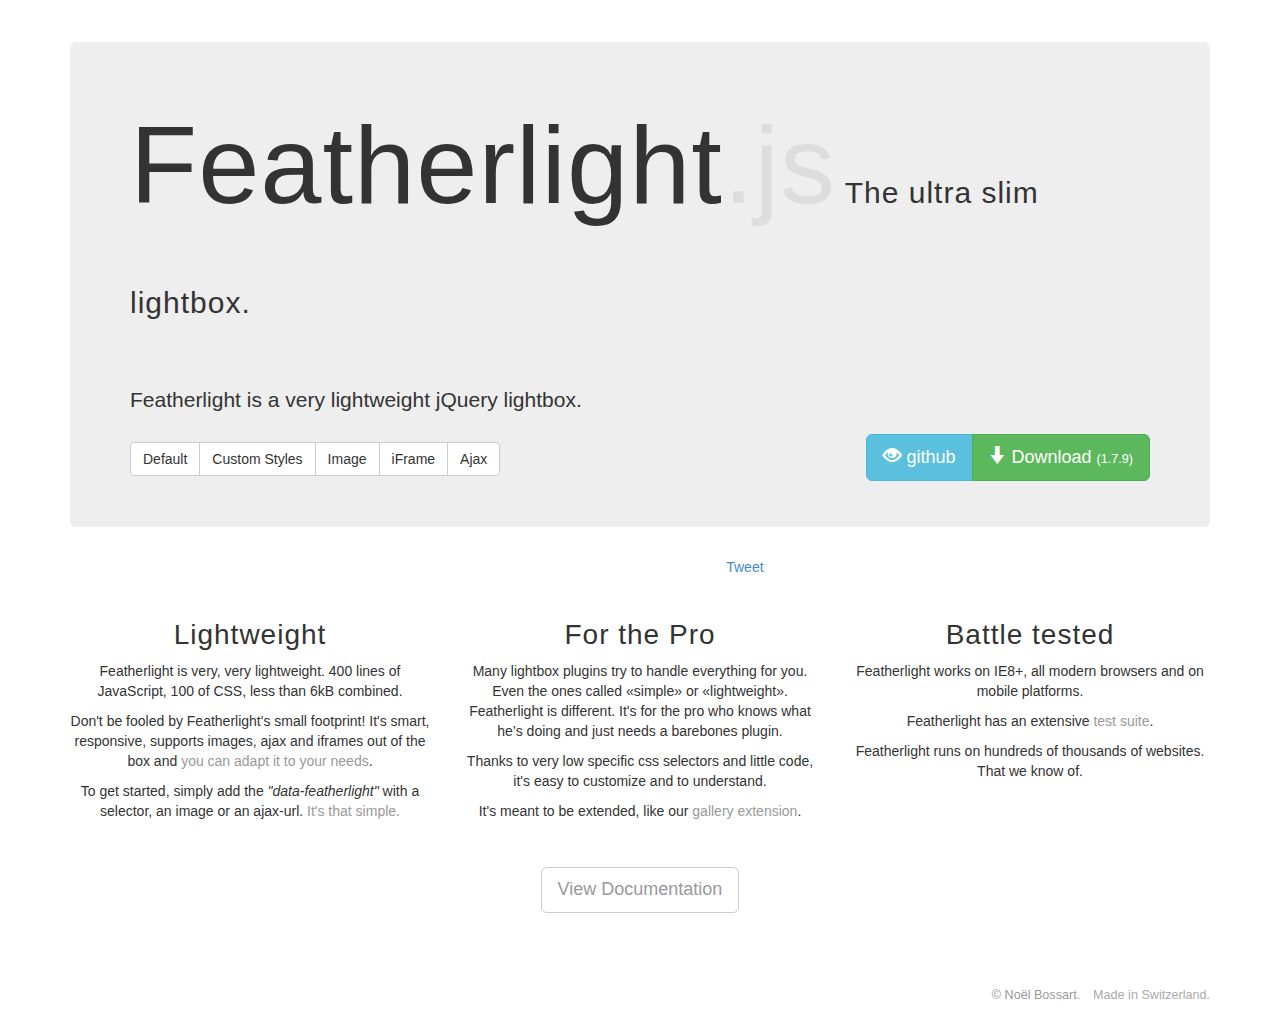
<file: plugins/lightbox/featherlight-1.7.9/src/index.html>
<!DOCTYPE html>
<html>
	<head>
		<meta http-equiv="content-type" content="text/html; charset=UTF-8" />
		<title>Featherlight – The ultra slim jQuery lightbox.</title>
		<link href="../assets/stylesheets/bootstrap.min.css" rel="stylesheet" />
		<link type="text/css" rel="stylesheet" href="featherlight.css" />
		<style type="text/css">
			@media all {
				.lightbox { display: none; }
				.fl-page h1,
				.fl-page h3,
				.fl-page h4 {
					font-family: 'HelveticaNeue-UltraLight', 'Helvetica Neue UltraLight', 'Helvetica Neue', Arial, Helvetica, sans-serif;
					font-weight: 100;
					letter-spacing: 1px;
				}
				.fl-page h1 { font-size: 110px; margin-bottom: 0.5em; }
				.fl-page h1 i { font-style: normal; color: #ddd; }
				.fl-page h1 span { font-size: 30px; color: #333;}
				.fl-page h3 { text-align: right; }
				.fl-page h3 { font-size: 15px; }
				.fl-page h4 { font-size: 2em; }
				.fl-page .jumbotron { margin-top: 2em; }
				.fl-page .doc { margin: 2em 0;}
				.fl-page .btn-download { float: right; }
				.fl-page .btn-default { vertical-align: bottom; }

				.fl-page .btn-lg span { font-size: 0.7em; }
				.fl-page .footer { margin-top: 3em; color: #aaa; font-size: 0.9em;}
				.fl-page .footer a { color: #999; text-decoration: none; margin-right: 0.75em;}
				.fl-page .github { margin: 2em 0; }
				.fl-page .github a { vertical-align: top; }
				.fl-page .marketing a { color: #999; }

				/* override default feather style... */
				.fixwidth {
					background: rgba(256,256,256, 0.8);
				}
				.fixwidth .featherlight-content {
					width: 500px;
					padding: 25px;
					color: #fff;
					background: #111;
				}
				.fixwidth .featherlight-close {
					color: #fff;
					background: #333;
				}

			}
			@media(max-width: 768px){
				.fl-page h1 span { display: block; }
				.fl-page .btn-download { float: none; margin-bottom: 1em; }
			}
		</style>
	</head>
	<body class="fl-page">
		<div class="container">
			<div class="jumbotron">
				<h1>Featherlight<i>.js</i><span> The ultra slim lightbox.</span></h1>
				<p class="lead">Featherlight is a very lightweight jQuery lightbox.</p>
				<div class="btn-group btn-download">
					<a class="btn btn-lg btn-info" href="https://github.com/noelboss/featherlight/">
						<i class="glyphicon glyphicon-eye-open"></i>
						github
					</a>
					<a class="btn btn-lg btn-success" href="https://github.com/noelboss/featherlight/archive/master.zip">
						<i class="glyphicon glyphicon-arrow-down"></i>
						Download <span>(1.7.9)</span>
					</a>
				</div>
				<div class="btn-group">
					<a class="btn btn-default" href="#" data-featherlight="#fl1">Default</a>
					<a class="btn btn-default" href="#" data-featherlight="#fl2" data-featherlight-variant="fixwidth">Custom Styles</a>
					<a class="btn btn-default" href="../assets/images/droplets.jpg" data-featherlight="image">Image</a>
					<a class="btn btn-default" href="https://player.vimeo.com/video/33110953" data-featherlight="iframe" data-featherlight-iframe-allowfullscreen="true" data-featherlight-iframe-width="500" data-featherlight-iframe-height="281">iFrame</a>

					<a class="btn btn-default" href="index.html .ajaxcontent" data-featherlight="ajax">Ajax</a>
				</div>
			</div>
			<div class="row github text-center">
				<iframe class="github-btn" src="http://ghbtns.com/github-btn.html?user=noelboss&amp;repo=Featherlight&amp;type=watch&amp;count=true" allowtransparency="true" frameborder="0" scrolling="0" width="100px" height="20px"></iframe>
				<iframe class="github-btn" src="http://ghbtns.com/github-btn.html?user=noelboss&amp;repo=Featherlight&amp;type=fork&amp;count=true" allowtransparency="true" frameborder="0" scrolling="0" width="102px" height="20px"></iframe>
				<a href="https://twitter.com/share" class="twitter-share-button" data-counturl="noelboss.github.io/featherlight/" data-url="http://bit.ly/1hsLGpp" data-text="Featherlight – The ultra slim, responsive jQuery lightbox. It handles images, iFrames, inline- and ajax-content!
> " data-hashtags="#lightbox,#featherlight,#jQuery,#gallery,#responsive" data-dnt="true">Tweet</a>
				<script>!function(d,s,id){var js,fjs=d.getElementsByTagName(s)[0],p=/^http:/.test(d.location)?'http':'https';if(!d.getElementById(id)){js=d.createElement(s);js.id=id;js.src=p+'://platform.twitter.com/widgets.js';fjs.parentNode.insertBefore(js,fjs);}}(document, 'script', 'twitter-wjs');</script>
			</div>
			<div class="row marketing text-center">
				<div class="col-lg-4">
					<h4>Lightweight</h4>
					<p>
						Featherlight is very, very lightweight. 400 lines of JavaScript, 100 of CSS, less than 6kB combined.
					</p>
					<p>
						Don't be fooled by Featherlight's small footprint! It's smart, responsive, supports images, ajax and iframes out of the box and <a href="https://github.com/noelboss/featherlight/#configuration">you can adapt it to your needs</a>.
					</p>
					<p>
						To get started, simply add the <em>"data-featherlight"</em> with a selector, an image or an ajax-url. <a href="https://github.com/noelboss/featherlight/#usage">It's that simple.</a>
					</p>
				</div>

				<div class="col-lg-4">
					<h4>For the Pro</h4>
					<p>
						Many lightbox plugins try to handle everything for you. Even the ones called «simple» or «lightweight». Featherlight is different. It's for the pro who knows what he’s doing and just needs a barebones plugin.
					</p>
					<p>
						Thanks to very low specific css selectors and little code, it's easy to customize and to understand.
					</p>
					<p>
						It's meant to be extended, like our <a href="gallery.html">gallery extension</a>.
					</p>
				</div>
				<div class="col-lg-4">
					<h4>Battle tested</h4>
					<p>
						Featherlight works on IE8+, all modern browsers and on mobile platforms.
					</p>
					<p>
						Featherlight has an extensive <a href="https://travis-ci.org/noelboss/featherlight">test suite</a>.
					</p>
					<p>
						Featherlight runs on hundreds of thousands of websites. That we know of.
					</p>
				</div>
			</div>

			<div class="row marketing text-center">
				<div class="col-lg-3">
				</div>
				<div class="col-lg-6">
					<a class="doc btn btn-lg btn-default" href="https://github.com/noelboss/featherlight/#installation">
						View Documentation
					</a>
				</div>
				<div class="col-lg-3">
				</div>
			</div>
			<div class="footer text-right">
				<p><a href="//noelboss.com">&copy; Noël Bossart.</a> Made in Switzerland.</p>
			</div>
		</div>

		<div class="lightbox" id="fl1">
			<h2>Featherlight Default</h2>
			<p>
				This is a default featherlight lightbox.<br>
				It's flexible in height and width.<br>
				Everything that is used to display and style the box can be found in the <a href="https://github.com/noelboss/featherlight/blob/master/src/featherlight.css">featherlight.css</a> file which is pretty simple.</p>
		</div>

		<div class="lightbox" id="fl2">
			<h2>Featherlight with custom styles</h2>
			<p>It's easy to override the styling of Featherlight. All you need to do is specify an additional class in the data-featherlight-variant of the triggering element. This class will be added and you can then override everything. You can also reset all CSS: <em>$('.special').featherlight({ resetCss: true });</em>
			</p>
		</div>

		<div class="ajaxcontent lightbox">
			<h2>This Ligthbox was loaded using ajax</h2>
			<p>With <a href="https://github.com/noelboss/featherlight/#installation">little code</a>, you can build lightboxes that use custom content loaded with ajax...</p>
		</div>

		<script src="../assets/javascripts/jquery-1.7.0.min.js"></script>
		<script src="featherlight.js" type="text/javascript" charset="utf-8"></script>

		<script>
			(function(i,s,o,g,r,a,m){i['GoogleAnalyticsObject']=r;i[r]=i[r]||function(){
			(i[r].q=i[r].q||[]).push(arguments)},i[r].l=1*new Date();a=s.createElement(o),
			m=s.getElementsByTagName(o)[0];a.async=1;a.src=g;m.parentNode.insertBefore(a,m)
			})(window,document,'script','//stats.g.doubleclick.net/dc.js','ga');

			ga('create', 'UA-5342062-6', 'noelboss.github.io');
			ga('send', 'pageview');
		</script>
	</body>
</html>
</file>
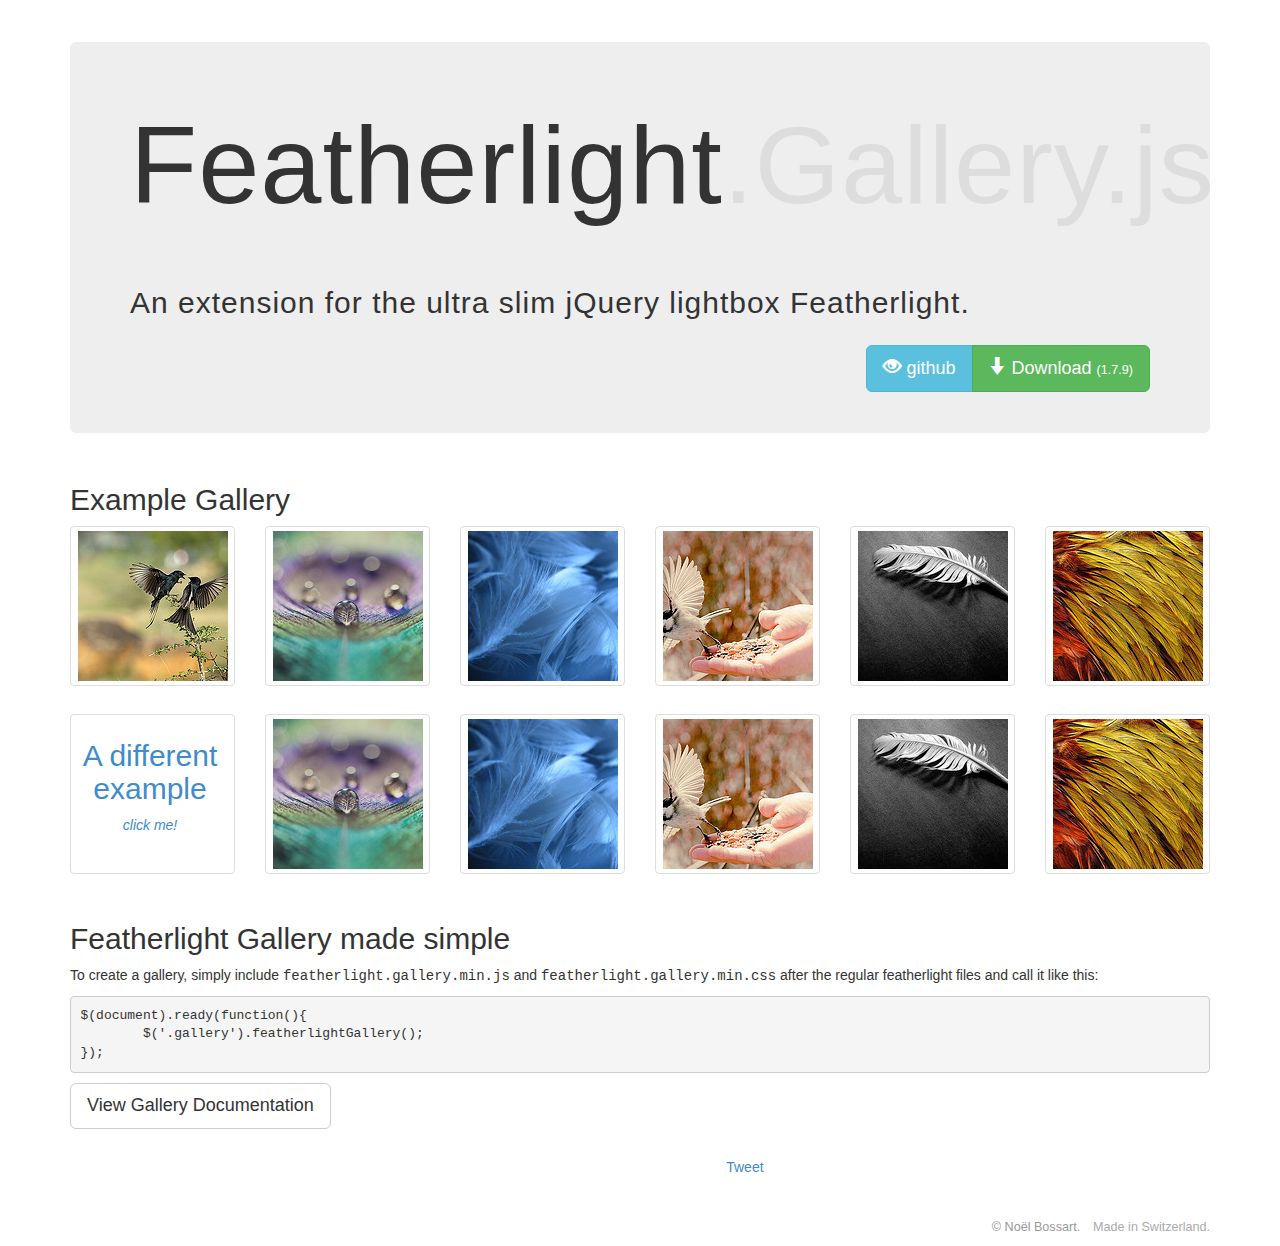
<file: plugins/lightbox/featherlight-1.7.9/gallery.html>
<!DOCTYPE html>
<html>
	<head>
		<meta http-equiv="content-type" content="text/html; charset=UTF-8" />
		<title>Featherlight – The ultra slim jQuery lightbox.</title>
		<link href="assets/stylesheets/bootstrap.min.css" rel="stylesheet" />
		<link type="text/css" rel="stylesheet" href="release/featherlight.min.css" />
		<link type="text/css" rel="stylesheet" href="release/featherlight.gallery.min.css" />
		<style type="text/css">
			@media all {
				.lightbox { display: none; }
				.fl-page h1,
				.fl-page h3,
				.fl-page h4 {
					font-family: 'HelveticaNeue-UltraLight', 'Helvetica Neue UltraLight', 'Helvetica Neue', Arial, Helvetica, sans-serif;
					font-weight: 100;
					letter-spacing: 1px;
				}
				.fl-page h1 { font-size: 110px; margin-bottom: 0.5em; }
				.fl-page h1 i { font-style: normal; color: #ddd; }
				.fl-page h1 span { font-size: 30px; color: #333;}
				.fl-page h3 { text-align: right; }
				.fl-page h3 { font-size: 15px; }
				.fl-page h4 { font-size: 2em; }
				.fl-page .jumbotron { margin-top: 2em; }
				.fl-page .btn-download { float: right; margin-top: -40px; }
				.fl-page .btn-default { vertical-align: bottom; }

				.fl-page .row { margin-top: 2em;}

				.fl-page .btn-lg span { font-size: 0.7em; }
				.fl-page .footer { margin-top: 3em; color: #aaa; font-size: 0.9em;}
				.fl-page .footer a { color: #999; text-decoration: none; margin-right: 0.75em;}
				.fl-page .github { margin: 2em 0; }
				.fl-page .github a { vertical-align: top; }

				/* customized gallery */

				.featherlight-gallery2 {
					background: rgba(100,100,100,0.5);
				}
				.featherlight-gallery2 .featherlight-content {
					background: #000;
				}
				.featherlight-gallery2 .featherlight-next:hover,
				.featherlight-gallery2 .featherlight-previous:hover {
					background: rgba(0,0,0,0.5);
				}
				.featherlight-gallery2 .featherlight-next:hover span,
				.featherlight-gallery2 .featherlight-previous:hover span {
					font-size: 25px;
					line-height: 25px;
					margin-top: -12.5px;
					color: #fff;
				}
				.featherlight-gallery2  .featherlight-close {
					background: transparent;
					color: #fff;
					font-size: 1.2em;
				}
				.featherlight-gallery2.featherlight-last-slide .featherlight-next,
				.featherlight-gallery2.featherlight-first-slide .featherlight-previous {
					display: none;
				}

				/* text slide */
				.thumbnail a { text-decoration: none; }
				.blurb {
					display: inline-block;
					width: 150px;
					height: 150px;
				}
				.blurb h2 { text-align: center;}
				.blurb .detail { display: none;}
				.blurb .teaser {
					font-style: italic;
					text-align: center;
				}
				.featherlight .blurb {
					display: inline-block;
					width: 500px;
					height: 300px;
					color: #99f;
				}
				.featherlight .blurb .detail {
					color: #ddf;
					font-size: large;
					display: inherit;
				}
				.featherlight .blurb .teaser { display: none;}

			}
			@media(max-width: 768px){
				.fl-page h1 span { display: block; }
				.fl-page .btn-download { float: none; margin-bottom: 1em; }
			}
		</style>
	</head>
	<body class="fl-page">
		<div class="container">
			<div class="jumbotron">
				<h1>Featherlight<i>.Gallery.js</i>
					<br/><span> An extension for the ultra slim jQuery lightbox Featherlight.</span></h1>
				<div class="btn-group btn-download">
					<a class="btn btn-lg btn-info" href="https://github.com/noelboss/featherlight/">
						<i class="glyphicon glyphicon-eye-open"></i>
						github
					</a>
					<a class="btn btn-lg btn-success" href="https://github.com/noelboss/featherlight/archive/1.7.9.zip">
						<i class="glyphicon glyphicon-arrow-down"></i>
						Download <span>(1.7.9)</span>
					</a>
				</div>
			</div>


			<div class="row">
				<div class="col-lg-12">
					<h2>Example Gallery</h2>
				</div>
				<div class="col-lg-2">
					<a class="thumbnail gallery" href="assets/images/two_birds.jpg"><img src="assets/images/two_birds.thumb.jpg" /></a>
				</div>
				<div class="col-lg-2">
					<a class="thumbnail gallery" href="assets/images/droplets.jpg"><img src="assets/images/droplets.thumb.jpg" /></a>
				</div>
				<div class="col-lg-2">
					<a class="thumbnail gallery" href="assets/images/blue.jpg"><img src="assets/images/blue.thumb.jpg" /></a>
				</div>
				<div class="col-lg-2">
					<a class="thumbnail gallery" href="assets/images/feed.jpg"><img src="assets/images/feed.thumb.jpg" /></a>
				</div>
				<div class="col-lg-2">
					<a class="thumbnail gallery" href="assets/images/black.jpg"><img src="assets/images/black.thumb.jpg" /></a>
				</div>
				<div class="col-lg-2">
					<a class="thumbnail gallery" href="assets/images/red_and_yellow.jpg"><img src="assets/images/red_and_yellow.thumb.jpg" /></a>
				</div>
			</div>

			<div class="row">
				<div class="col-lg-2">
					<a class="thumbnail gallery2" href=".blurb">
						<div class="blurb">
							<h2>A different example</h2>
							<p class="teaser">click me!</p>
							<span class="detail">
								<p>Featherlight Gallery inherit all the goodies of Featherlight.</p>
								<p>In particular, the different content filters are available and a gallery can have mixed content. For example, this slide that is not an image.</p>
								<p>This gallery also demonstrates the use of a css variant.</p>
						</div>
					</a>
				</div>
				<div class="col-lg-2">
					<a class="thumbnail gallery2" href="assets/images/droplets.jpg"><img src="assets/images/droplets.thumb.jpg" /></a>
				</div>
				<div class="col-lg-2">
					<a class="thumbnail gallery2" href="assets/images/blue.jpg"><img src="assets/images/blue.thumb.jpg" /></a>
				</div>
				<div class="col-lg-2">
					<a class="thumbnail gallery2" href="assets/images/feed.jpg"><img src="assets/images/feed.thumb.jpg" /></a>
				</div>
				<div class="col-lg-2">
					<a class="thumbnail gallery2" href="assets/images/black.jpg"><img src="assets/images/black.thumb.jpg" /></a>
				</div>
				<div class="col-lg-2">
					<a class="thumbnail gallery2" href="assets/images/red_and_yellow.jpg"><img src="assets/images/red_and_yellow.thumb.jpg" /></a>
				</div>
			</div>

			<div class="row">
				<div class="col-lg-12">
					<h2>Featherlight Gallery made simple</h2>
					<p>To create a gallery, simply include <kbd>featherlight.gallery.min.js</kbd> and <kbd>featherlight.gallery.min.css</kbd> after the regular featherlight files and
						call it like this:
					</p>
					<p>
						<pre>$(document).ready(function(){
	$('.gallery').featherlightGallery();
});</pre>
					</p>

					<a class="doc btn btn-lg btn-default" href="https://github.com/noelboss/featherlight/#featherlight-gallery">
						View Gallery Documentation
					</a>
				</div>
			</div>

			<div class="row github text-center">
				<iframe class="github-btn" src="http://ghbtns.com/github-btn.html?user=noelboss&amp;repo=Featherlight&amp;type=watch&amp;count=true" allowtransparency="true" frameborder="0" scrolling="0" width="100px" height="20px"></iframe>
				<iframe class="github-btn" src="http://ghbtns.com/github-btn.html?user=noelboss&amp;repo=Featherlight&amp;type=fork&amp;count=true" allowtransparency="true" frameborder="0" scrolling="0" width="102px" height="20px"></iframe>
				<a href="https://twitter.com/share" class="twitter-share-button" data-via="noelboss" data-related="featherlight" data-dnt="true">Tweet</a>
				<script>!function(d,s,id){var js,fjs=d.getElementsByTagName(s)[0],p=/^http:/.test(d.location)?'http':'https';if(!d.getElementById(id)){js=d.createElement(s);js.id=id;js.src=p+'://platform.twitter.com/widgets.js';fjs.parentNode.insertBefore(js,fjs);}}(document, 'script', 'twitter-wjs');</script>
			</div>

			<div class="footer text-right">
				<p><a href="//noelboss.com">&copy; Noël Bossart.</a> Made in Switzerland.</p>
			</div>
		</div>

		<script src="assets/javascripts/jquery-1.7.0.min.js"></script>
		<script src="release/featherlight.min.js" type="text/javascript" charset="utf-8"></script>
		<script src="release/featherlight.gallery.min.js" type="text/javascript" charset="utf-8"></script>

		<script>
			$(document).ready(function(){
				$('.gallery').featherlightGallery({
					gallery: {
						fadeIn: 300,
						fadeOut: 300
					},
					openSpeed:    300,
					closeSpeed:   300
				});
				$('.gallery2').featherlightGallery({
					gallery: {
						next: 'next »',
						previous: '« previous'
					},
					variant: 'featherlight-gallery2'
				});
			});

			(function(i,s,o,g,r,a,m){i['GoogleAnalyticsObject']=r;i[r]=i[r]||function(){
			(i[r].q=i[r].q||[]).push(arguments)},i[r].l=1*new Date();a=s.createElement(o),
			m=s.getElementsByTagName(o)[0];a.async=1;a.src=g;m.parentNode.insertBefore(a,m)
			})(window,document,'script','//stats.g.doubleclick.net/dc.js','ga');

			ga('create', 'UA-5342062-6', 'noelboss.github.io');
			ga('send', 'pageview');
		</script>
	</body>
</html>
</file>
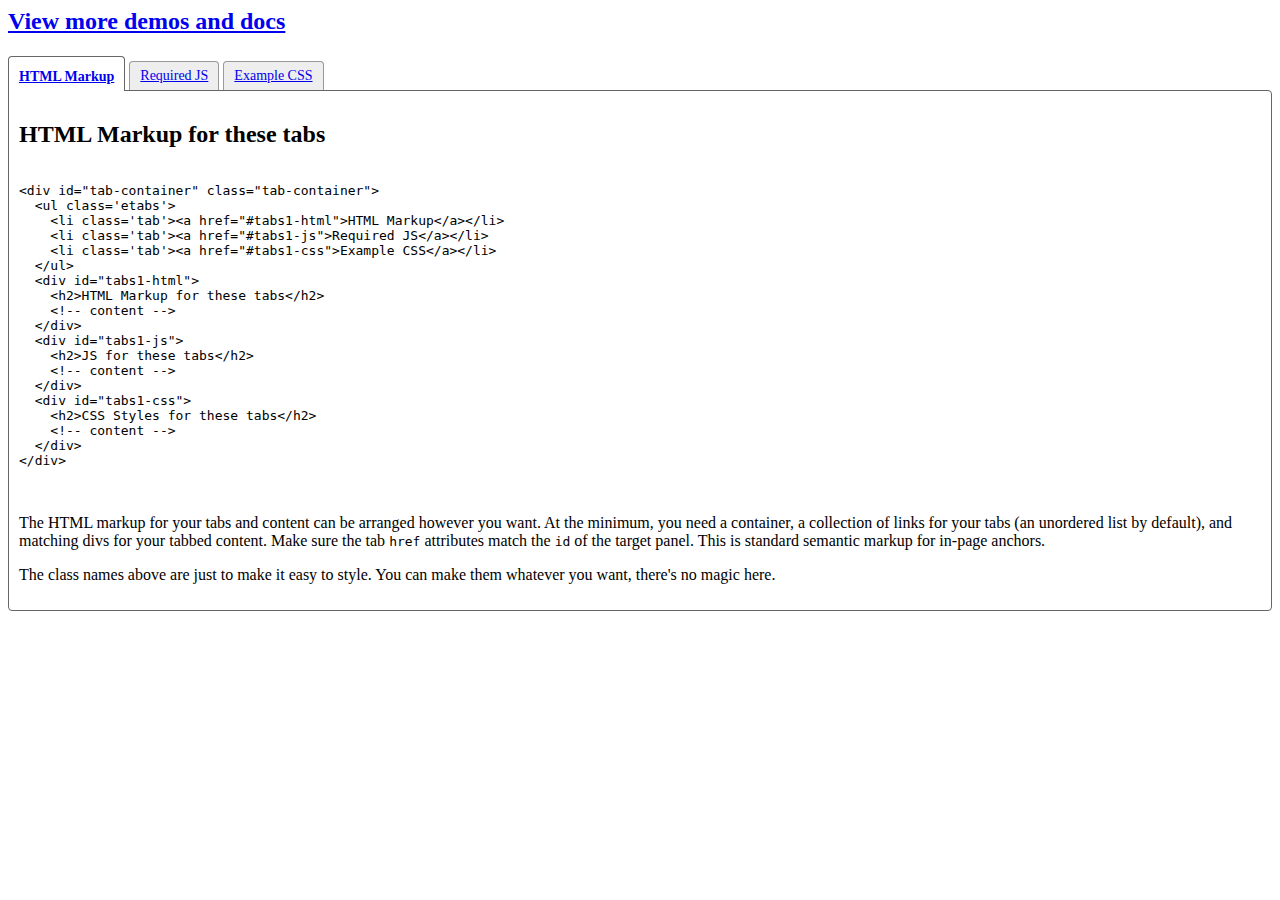
<file: plugins/tab/examples/demo.html>
<html>
<head>
  <title>EasyTabs Demo</title>
  <script src="../vendor/jquery-1.7.1.min.js" type="text/javascript"></script> 
  <script src="../vendor/jquery.hashchange.min.js" type="text/javascript"></script>
  <script src="../lib/jquery.easytabs.min.js" type="text/javascript"></script>

  <style>
    /* Example Styles for Demo */
    .etabs { margin: 0; padding: 0; }
    .tab { display: inline-block; zoom:1; *display:inline; background: #eee; border: solid 1px #999; border-bottom: none; -moz-border-radius: 4px 4px 0 0; -webkit-border-radius: 4px 4px 0 0; }
    .tab a { font-size: 14px; line-height: 2em; display: block; padding: 0 10px; outline: none; }
    .tab a:hover { text-decoration: underline; }
    .tab.active { background: #fff; padding-top: 6px; position: relative; top: 1px; border-color: #666; }
    .tab a.active { font-weight: bold; }
    .tab-container .panel-container { background: #fff; border: solid #666 1px; padding: 10px; -moz-border-radius: 0 4px 4px 4px; -webkit-border-radius: 0 4px 4px 4px; }
    .panel-container { margin-bottom: 10px; }
  </style>

  <script type="text/javascript">
    $(document).ready( function() {
      $('#tab-container').easytabs();
    });
  </script>
</head>
<body>

  <h2><a href="http://os.alfajango.com/easytabs">View more demos and docs</a></h2>

<div id="tab-container" class='tab-container'>
 <ul class='etabs'>
   <li class='tab'><a href="#tabs1-html">HTML Markup</a></li>
   <li class='tab'><a href="#tabs1-js">Required JS</a></li>
   <li class='tab'><a href="#tabs1-css">Example CSS</a></li>
 </ul>
 <div class='panel-container'>
  <div id="tabs1-html">
   <h2>HTML Markup for these tabs</h2>

  <pre>
    <code>
&lt;div id="tab-container" class="tab-container"&gt;
  &lt;ul class='etabs'&gt;
    &lt;li class='tab'&gt;&lt;a href="#tabs1-html"&gt;HTML Markup&lt;/a&gt;&lt;/li&gt;
    &lt;li class='tab'&gt;&lt;a href="#tabs1-js"&gt;Required JS&lt;/a&gt;&lt;/li&gt;
    &lt;li class='tab'&gt;&lt;a href="#tabs1-css"&gt;Example CSS&lt;/a&gt;&lt;/li&gt;
  &lt;/ul&gt;
  &lt;div id="tabs1-html"&gt;
    &lt;h2&gt;HTML Markup for these tabs&lt;/h2&gt;
    &lt;!-- content --&gt;
  &lt;/div&gt;
  &lt;div id="tabs1-js"&gt;
    &lt;h2&gt;JS for these tabs&lt;/h2&gt;
    &lt;!-- content --&gt;
  &lt;/div&gt;
  &lt;div id="tabs1-css"&gt;
    &lt;h2&gt;CSS Styles for these tabs&lt;/h2&gt;
    &lt;!-- content --&gt;
  &lt;/div&gt;
&lt;/div&gt;
    </code>
  </pre>

   <p>The HTML markup for your tabs and content can be arranged however you want. At the minimum, you need a container, a collection of links for your tabs (an unordered list by default), and matching divs for your tabbed content. Make sure the tab <code>href</code> attributes match the
<code>id</code> of the target panel. This is standard semantic markup for in-page anchors.</p>
   <p>The class names above are just to make it easy to style. You can make them whatever you want, there's no magic here.</p>
  </div>
   <div id="tabs1-js">
   <h2>JS for these tabs</h2>

   <pre>
    <code>
&lt;script src="/javascripts/jquery.js" type="text/javascript"&gt;&lt;/script&gt;
&lt;script src="/javascripts/jquery.hashchange.js" type="text/javascript"&gt;&lt;/script&gt;
&lt;script src="/javascripts/jquery.easytabs.js" type="text/javascript"&gt;&lt;/script&gt;
    </code>
  </pre>

   <p>Optionally include the jquery <a href="http://benalman.com/projects/jquery-hashchange-plugin/">hashchange plugin</a> (recommended) or <a href="http://www.asual.com/jquery/address/docs/">address plugin</a> to enable forward-
and back-button functionality.</p>

  <pre>
    <code>
$('#tab-container').easytabs();
    </code>
  </pre>

  </div>
  <div id="tabs1-css">
   <h2>CSS Styles for these tabs</h2>

  <code>
    <pre>
.etabs { margin: 0; padding: 0; }
.tab { display: inline-block; zoom:1; *display:inline; background: #eee; border: solid 1px #999; border-bottom: none; -moz-border-radius: 4px 4px 0 0; -webkit-border-radius: 4px 4px 0 0; }
.tab a { font-size: 14px; line-height: 2em; display: block; padding: 0 10px; outline: none; }
.tab a:hover { text-decoration: underline; }
.tab.active { background: #fff; padding-top: 6px; position: relative; top: 1px; border-color: #666; }
.tab a.active { font-weight: bold; }
.tab-container .panel-container { background: #fff; border: solid #666 1px; padding: 10px; -moz-border-radius: 0 4px 4px 4px; -webkit-border-radius: 0 4px 4px 4px; }
    </pre>
  </code>

  </div>
 </div>
</div>

</body>
</html>
</file>
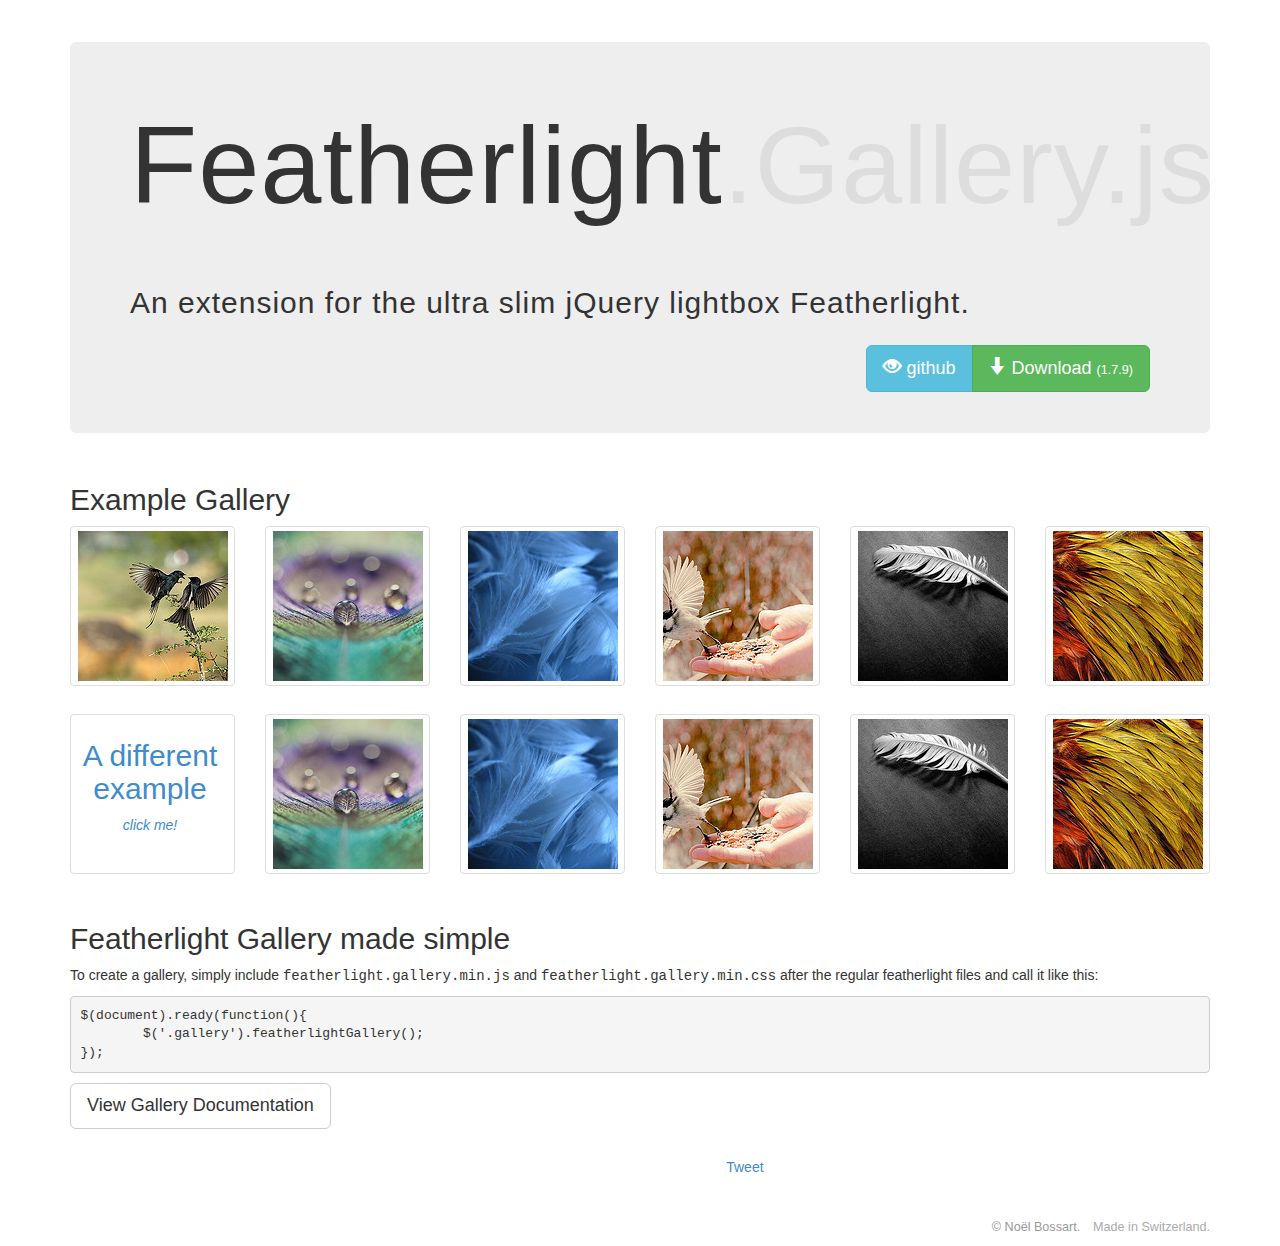
<file: plugins/lightbox/featherlight-1.7.9/src/gallery.html>
<!DOCTYPE html>
<html>
	<head>
		<meta http-equiv="content-type" content="text/html; charset=UTF-8" />
		<title>Featherlight – The ultra slim jQuery lightbox.</title>
		<link href="../assets/stylesheets/bootstrap.min.css" rel="stylesheet" />
		<link type="text/css" rel="stylesheet" href="featherlight.css" />
		<link type="text/css" rel="stylesheet" href="featherlight.gallery.css" />
		<style type="text/css">
			@media all {
				.lightbox { display: none; }
				.fl-page h1,
				.fl-page h3,
				.fl-page h4 {
					font-family: 'HelveticaNeue-UltraLight', 'Helvetica Neue UltraLight', 'Helvetica Neue', Arial, Helvetica, sans-serif;
					font-weight: 100;
					letter-spacing: 1px;
				}
				.fl-page h1 { font-size: 110px; margin-bottom: 0.5em; }
				.fl-page h1 i { font-style: normal; color: #ddd; }
				.fl-page h1 span { font-size: 30px; color: #333;}
				.fl-page h3 { text-align: right; }
				.fl-page h3 { font-size: 15px; }
				.fl-page h4 { font-size: 2em; }
				.fl-page .jumbotron { margin-top: 2em; }
				.fl-page .btn-download { float: right; margin-top: -40px; }
				.fl-page .btn-default { vertical-align: bottom; }

				.fl-page .row { margin-top: 2em;}

				.fl-page .btn-lg span { font-size: 0.7em; }
				.fl-page .footer { margin-top: 3em; color: #aaa; font-size: 0.9em;}
				.fl-page .footer a { color: #999; text-decoration: none; margin-right: 0.75em;}
				.fl-page .github { margin: 2em 0; }
				.fl-page .github a { vertical-align: top; }

				/* customized gallery */

				.featherlight-gallery2 {
					background: rgba(100,100,100,0.5);
				}
				.featherlight-gallery2 .featherlight-content {
					background: #000;
				}
				.featherlight-gallery2 .featherlight-next:hover,
				.featherlight-gallery2 .featherlight-previous:hover {
					background: rgba(0,0,0,0.5);
				}
				.featherlight-gallery2 .featherlight-next:hover span,
				.featherlight-gallery2 .featherlight-previous:hover span {
					font-size: 25px;
					line-height: 25px;
					margin-top: -12.5px;
					color: #fff;
				}
				.featherlight-gallery2  .featherlight-close {
					background: transparent;
					color: #fff;
					font-size: 1.2em;
				}
				.featherlight-gallery2.featherlight-last-slide .featherlight-next,
				.featherlight-gallery2.featherlight-first-slide .featherlight-previous {
					display: none;
				}

				/* text slide */
				.thumbnail a { text-decoration: none; }
				.blurb {
					display: inline-block;
					width: 150px;
					height: 150px;
				}
				.blurb h2 { text-align: center;}
				.blurb .detail { display: none;}
				.blurb .teaser {
					font-style: italic;
					text-align: center;
				}
				.featherlight .blurb {
					display: inline-block;
					width: 500px;
					height: 300px;
					color: #99f;
				}
				.featherlight .blurb .detail {
					color: #ddf;
					font-size: large;
					display: inherit;
				}
				.featherlight .blurb .teaser { display: none;}

			}
			@media(max-width: 768px){
				.fl-page h1 span { display: block; }
				.fl-page .btn-download { float: none; margin-bottom: 1em; }
			}
		</style>
	</head>
	<body class="fl-page">
		<div class="container">
			<div class="jumbotron">
				<h1>Featherlight<i>.Gallery.js</i>
					<br/><span> An extension for the ultra slim jQuery lightbox Featherlight.</span></h1>
				<div class="btn-group btn-download">
					<a class="btn btn-lg btn-info" href="https://github.com/noelboss/featherlight/">
						<i class="glyphicon glyphicon-eye-open"></i>
						github
					</a>
					<a class="btn btn-lg btn-success" href="https://github.com/noelboss/featherlight/archive/master.zip">
						<i class="glyphicon glyphicon-arrow-down"></i>
						Download <span>(1.7.9)</span>
					</a>
				</div>
			</div>


			<div class="row">
				<div class="col-lg-12">
					<h2>Example Gallery</h2>
				</div>
				<div class="col-lg-2">
					<a class="thumbnail gallery" href="../assets/images/two_birds.jpg"><img src="../assets/images/two_birds.thumb.jpg" /></a>
				</div>
				<div class="col-lg-2">
					<a class="thumbnail gallery" href="../assets/images/droplets.jpg"><img src="../assets/images/droplets.thumb.jpg" /></a>
				</div>
				<div class="col-lg-2">
					<a class="thumbnail gallery" href="../assets/images/blue.jpg"><img src="../assets/images/blue.thumb.jpg" /></a>
				</div>
				<div class="col-lg-2">
					<a class="thumbnail gallery" href="../assets/images/feed.jpg"><img src="../assets/images/feed.thumb.jpg" /></a>
				</div>
				<div class="col-lg-2">
					<a class="thumbnail gallery" href="../assets/images/black.jpg"><img src="../assets/images/black.thumb.jpg" /></a>
				</div>
				<div class="col-lg-2">
					<a class="thumbnail gallery" href="../assets/images/red_and_yellow.jpg"><img src="../assets/images/red_and_yellow.thumb.jpg" /></a>
				</div>
			</div>

			<div class="row">
				<div class="col-lg-2">
					<a class="thumbnail gallery2" href=".blurb">
						<div class="blurb">
							<h2>A different example</h2>
							<p class="teaser">click me!</p>
							<span class="detail">
								<p>Featherlight Gallery inherit all the goodies of Featherlight.</p>
								<p>In particular, the different content filters are available and a gallery can have mixed content. For example, this slide that is not an image.</p>
								<p>This gallery also demonstrates the use of a css variant.</p>
						</div>
					</a>
				</div>
				<div class="col-lg-2">
					<a class="thumbnail gallery2" href="../assets/images/droplets.jpg"><img src="../assets/images/droplets.thumb.jpg" /></a>
				</div>
				<div class="col-lg-2">
					<a class="thumbnail gallery2" href="../assets/images/blue.jpg"><img src="../assets/images/blue.thumb.jpg" /></a>
				</div>
				<div class="col-lg-2">
					<a class="thumbnail gallery2" href="../assets/images/feed.jpg"><img src="../assets/images/feed.thumb.jpg" /></a>
				</div>
				<div class="col-lg-2">
					<a class="thumbnail gallery2" href="../assets/images/black.jpg"><img src="../assets/images/black.thumb.jpg" /></a>
				</div>
				<div class="col-lg-2">
					<a class="thumbnail gallery2" href="../assets/images/red_and_yellow.jpg"><img src="../assets/images/red_and_yellow.thumb.jpg" /></a>
				</div>
			</div>

			<div class="row">
				<div class="col-lg-12">
					<h2>Featherlight Gallery made simple</h2>
					<p>To create a gallery, simply include <kbd>featherlight.gallery.min.js</kbd> and <kbd>featherlight.gallery.min.css</kbd> after the regular featherlight files and
						call it like this:
					</p>
					<p>
						<pre>$(document).ready(function(){
	$('.gallery').featherlightGallery();
});</pre>
					</p>

					<a class="doc btn btn-lg btn-default" href="https://github.com/noelboss/featherlight/#featherlight-gallery">
						View Gallery Documentation
					</a>
				</div>
			</div>

			<div class="row github text-center">
				<iframe class="github-btn" src="http://ghbtns.com/github-btn.html?user=noelboss&amp;repo=Featherlight&amp;type=watch&amp;count=true" allowtransparency="true" frameborder="0" scrolling="0" width="100px" height="20px"></iframe>
				<iframe class="github-btn" src="http://ghbtns.com/github-btn.html?user=noelboss&amp;repo=Featherlight&amp;type=fork&amp;count=true" allowtransparency="true" frameborder="0" scrolling="0" width="102px" height="20px"></iframe>
				<a href="https://twitter.com/share" class="twitter-share-button" data-via="noelboss" data-related="featherlight" data-dnt="true">Tweet</a>
				<script>!function(d,s,id){var js,fjs=d.getElementsByTagName(s)[0],p=/^http:/.test(d.location)?'http':'https';if(!d.getElementById(id)){js=d.createElement(s);js.id=id;js.src=p+'://platform.twitter.com/widgets.js';fjs.parentNode.insertBefore(js,fjs);}}(document, 'script', 'twitter-wjs');</script>
			</div>

			<div class="footer text-right">
				<p><a href="//noelboss.com">&copy; Noël Bossart.</a> Made in Switzerland.</p>
			</div>
		</div>

		<script src="../assets/javascripts/jquery-1.7.0.min.js"></script>
		<script src="featherlight.js" type="text/javascript" charset="utf-8"></script>
		<script src="featherlight.gallery.js" type="text/javascript" charset="utf-8"></script>

		<script>
			$(document).ready(function(){
				$('.gallery').featherlightGallery({
					gallery: {
						fadeIn: 300,
						fadeOut: 300
					},
					openSpeed:    300,
					closeSpeed:   300
				});
				$('.gallery2').featherlightGallery({
					gallery: {
						next: 'next »',
						previous: '« previous'
					},
					variant: 'featherlight-gallery2'
				});
			});

			(function(i,s,o,g,r,a,m){i['GoogleAnalyticsObject']=r;i[r]=i[r]||function(){
			(i[r].q=i[r].q||[]).push(arguments)},i[r].l=1*new Date();a=s.createElement(o),
			m=s.getElementsByTagName(o)[0];a.async=1;a.src=g;m.parentNode.insertBefore(a,m)
			})(window,document,'script','//stats.g.doubleclick.net/dc.js','ga');

			ga('create', 'UA-5342062-6', 'noelboss.github.io');
			ga('send', 'pageview');
		</script>
	</body>
</html>
</file>
<file: plugins/lightbox/featherlight-1.7.9/release/featherlight.min.css>
/**
 * Featherlight - ultra slim jQuery lightbox
 * Version 1.7.9 - http://noelboss.github.io/featherlight/
 *
 * Copyright 2017, Noël Raoul Bossart (http://www.noelboss.com)
 * MIT Licensed.
**/
@media all{html.with-featherlight{overflow:hidden}.featherlight{display:none;position:fixed;top:0;right:0;bottom:0;left:0;z-index:2147483647;text-align:center;white-space:nowrap;cursor:pointer;background:#333;background:rgba(0,0,0,0)}.featherlight:last-of-type{background:rgba(0,0,0,.8)}.featherlight:before{content:'';display:inline-block;height:100%;vertical-align:middle}.featherlight .featherlight-content{position:relative;text-align:left;vertical-align:middle;display:inline-block;overflow:auto;padding:25px 25px 0;border-bottom:25px solid transparent;margin-left:5%;margin-right:5%;max-height:95%;background:#fff;cursor:auto;white-space:normal}.featherlight .featherlight-inner{display:block}.featherlight link.featherlight-inner,.featherlight script.featherlight-inner,.featherlight style.featherlight-inner{display:none}.featherlight .featherlight-close-icon{position:absolute;z-index:9999;top:0;right:0;line-height:25px;width:25px;cursor:pointer;text-align:center;font-family:Arial,sans-serif;background:#fff;background:rgba(255,255,255,.3);color:#000;border:0;padding:0}.featherlight .featherlight-close-icon::-moz-focus-inner{border:0;padding:0}.featherlight .featherlight-image{width:100%}.featherlight-iframe .featherlight-content{border-bottom:0;padding:0;-webkit-overflow-scrolling:touch;overflow-y:scroll}.featherlight iframe{border:0}.featherlight *{-webkit-box-sizing:border-box;-moz-box-sizing:border-box;box-sizing:border-box}}@media only screen and (max-width:1024px){.featherlight .featherlight-content{margin-left:0;margin-right:0;max-height:98%;padding:10px 10px 0;border-bottom:10px solid transparent}}@media print{@page{size:landscape}html.with-featherlight>*>:not(.featherlight){display:none}}
</file>
<file: plugins/lightbox/featherlight-1.7.9/src/featherlight.css>
/**
 * Featherlight – ultra slim jQuery lightbox
 * Version 1.7.9 - http://noelboss.github.io/featherlight/
 *
 * Copyright 2017, Noël Raoul Bossart (http://www.noelboss.com)
 * MIT Licensed.
**/
@media all {
	html.with-featherlight {
		/* disable global scrolling when featherlights are visible */
		overflow: hidden;
	}

	.featherlight {
		display: none;

		/* dimensions: spanning the background from edge to edge */
		position:fixed;
		top: 0; right: 0; bottom: 0; left: 0;
		z-index: 2147483647; /* z-index needs to be >= elements on the site. */

		/* position: centering content */
		text-align: center;

		/* insures that the ::before pseudo element doesn't force wrap with fixed width content; */
		white-space: nowrap;

		/* styling */
		cursor: pointer;
		background: #333;
		/* IE8 "hack" for nested featherlights */
		background: rgba(0, 0, 0, 0);
	}

	/* support for nested featherlights. Does not work in IE8 (use JS to fix) */
	.featherlight:last-of-type {
		background: rgba(0, 0, 0, 0.8);
	}

	.featherlight:before {
		/* position: trick to center content vertically */
		content: '';
		display: inline-block;
		height: 100%;
		vertical-align: middle;
	}

	.featherlight .featherlight-content {
		/* make content container for positioned elements (close button) */
		position: relative;

		/* position: centering vertical and horizontal */
		text-align: left;
		vertical-align: middle;
		display: inline-block;

		/* dimensions: cut off images */
		overflow: auto;
		padding: 25px 25px 0;
		border-bottom: 25px solid transparent;

		/* dimensions: handling large content */
		margin-left: 5%;
		margin-right: 5%;
		max-height: 95%;

		/* styling */
		background: #fff;
		cursor: auto;

		/* reset white-space wrapping */
		white-space: normal;
	}

	/* contains the content */
	.featherlight .featherlight-inner {
		/* make sure its visible */
		display: block;
	}

	/* don't show these though */
	.featherlight script.featherlight-inner,
	.featherlight link.featherlight-inner,
	.featherlight style.featherlight-inner {
		display: none;
	}

	.featherlight .featherlight-close-icon {
		/* position: centering vertical and horizontal */
		position: absolute;
		z-index: 9999;
		top: 0;
		right: 0;

		/* dimensions: 25px x 25px */
		line-height: 25px;
		width: 25px;

		/* styling */
		cursor: pointer;
		text-align: center;
		font-family: Arial, sans-serif;
		background: #fff; /* Set the background in case it overlaps the content */
		background: rgba(255, 255, 255, 0.3);
		color: #000;
		border: none;
		padding: 0;
	}

	/* See http://stackoverflow.com/questions/16077341/how-to-reset-all-default-styles-of-the-html5-button-element */
	.featherlight .featherlight-close-icon::-moz-focus-inner {
		border: 0;
		padding: 0;
	}

	.featherlight .featherlight-image {
		/* styling */
		width: 100%;
	}


	.featherlight-iframe .featherlight-content {
		/* removed the border for image croping since iframe is edge to edge */
		border-bottom: 0;
		padding: 0;
		-webkit-overflow-scrolling: touch;
		overflow-y: scroll;
	}

	.featherlight iframe {
		/* styling */
		border: none;
	}

	.featherlight * { /* See https://github.com/noelboss/featherlight/issues/42 */
		-webkit-box-sizing: border-box;
		-moz-box-sizing: border-box;
		box-sizing: border-box;
	}
}

/* handling phones and small screens */
@media only screen and (max-width: 1024px) {
	.featherlight .featherlight-content {
		/* dimensions: maximize lightbox with for small screens */
		margin-left: 0;
		margin-right: 0;
		max-height: 98%;

		padding: 10px 10px 0;
		border-bottom: 10px solid transparent;
	}
}

/* hide non featherlight items when printing */
@media print {
	@page {size: landscape}

	html.with-featherlight > * > :not(.featherlight) {
		display: none;
	}
}
</file>
<file: plugins/lightbox/featherlight-1.7.9/release/featherlight.gallery.min.css>
/**
 * Featherlight Gallery – an extension for the ultra slim jQuery lightbox
 * Version 1.7.9 - http://noelboss.github.io/featherlight/
 *
 * Copyright 2017, Noël Raoul Bossart (http://www.noelboss.com)
 * MIT Licensed.
**/
@media all{.featherlight-next,.featherlight-previous{display:block;position:absolute;top:25px;right:25px;bottom:0;left:80%;cursor:pointer;-webkit-touch-callout:none;-webkit-user-select:none;-khtml-user-select:none;-moz-user-select:none;-ms-user-select:none;user-select:none;background:rgba(0,0,0,0)}.featherlight-previous{left:25px;right:80%}.featherlight-next:hover,.featherlight-previous:hover{background:rgba(255,255,255,.25)}.featherlight-next span,.featherlight-previous span{display:none;position:absolute;top:50%;left:5%;width:82%;text-align:center;font-size:80px;line-height:80px;margin-top:-40px;text-shadow:0 0 5px #fff;color:#fff;font-style:normal;font-weight:400}.featherlight-next span{right:5%;left:auto}.featherlight-next:hover span,.featherlight-previous:hover span{display:inline-block}.featherlight-first-slide.featherlight-last-slide .featherlight-next,.featherlight-first-slide.featherlight-last-slide .featherlight-previous,.featherlight-loading .featherlight-next,.featherlight-loading .featherlight-previous,.featherlight-swipe-aware .featherlight-next,.featherlight-swipe-aware .featherlight-previous{display:none}}@media only screen and (max-device-width:1024px){.featherlight-next:hover,.featherlight-previous:hover{background:0 0}.featherlight-next span,.featherlight-previous span{display:block}}@media only screen and (max-width:1024px){.featherlight-next,.featherlight-previous{top:10px;right:10px;left:85%}.featherlight-previous{left:10px;right:85%}.featherlight-next span,.featherlight-previous span{margin-top:-30px;font-size:40px}}
</file>
<file: plugins/lightbox/featherlight-1.7.9/src/featherlight.gallery.css>
/**
 * Featherlight Gallery – an extension for the ultra slim jQuery lightbox
 * Version 1.7.9 - http://noelboss.github.io/featherlight/
 *
 * Copyright 2017, Noël Raoul Bossart (http://www.noelboss.com)
 * MIT Licensed.
**/
@media all {
	.featherlight-next,
	.featherlight-previous {
		display: block;
		position: absolute;
		top: 25px;
		right: 25px;
		bottom: 0;
		left: 80%;
		cursor: pointer;
		/* preventing text selection */
		-webkit-touch-callout: none;
		-webkit-user-select: none;
		-khtml-user-select: none;
		-moz-user-select: none;
		-ms-user-select: none;
		user-select: none;
		/* IE9 hack, otherwise navigation doesn't appear */
		background: rgba(0,0,0,0);
	}

	.featherlight-previous {
		left: 25px;
		right: 80%;
	}

	.featherlight-next:hover,
	.featherlight-previous:hover {
		background: rgba(255,255,255,0.25);
	}


	.featherlight-next span,
	.featherlight-previous span {
		display: none;
		position: absolute;

		top: 50%;
		left: 5%;
		width: 82%;

		/* center horizontally */
		text-align: center;

		font-size: 80px;
		line-height: 80px;

		/* center vertically */
		margin-top: -40px;

		text-shadow: 0px 0px 5px #fff;
		color: #fff;
		font-style: normal;
		font-weight: normal;
	}
	.featherlight-next span {
		right: 5%;
		left: auto;
	}


	.featherlight-next:hover span,
	.featherlight-previous:hover span {
		display: inline-block;
	}

	.featherlight-swipe-aware .featherlight-next,
	.featherlight-swipe-aware .featherlight-previous {
		display: none;
	}

	/* Hide navigation while loading */
	.featherlight-loading .featherlight-previous, .featherlight-loading .featherlight-next {
		display:none;
	}

	/* Hide navigation in case of single image */
	.featherlight-first-slide.featherlight-last-slide .featherlight-previous,
	.featherlight-first-slide.featherlight-last-slide .featherlight-next {
		display:none;
	}
}

/* Always display arrows on touch devices */
@media only screen and (max-device-width: 1024px){
	.featherlight-next:hover,
	.featherlight-previous:hover {
		background: none;
	}
	.featherlight-next span,
	.featherlight-previous span {
		display: block;
	}
}

/* handling phones and small screens */
@media only screen and (max-width: 1024px) {
	.featherlight-next,
	.featherlight-previous {
		top: 10px;
		right: 10px;
		left: 85%;
	}

	.featherlight-previous {
		left: 10px;
		right: 85%;
	}

	.featherlight-next span,
	.featherlight-previous span {
		margin-top: -30px;
		font-size: 40px;
	}
}
</file>
